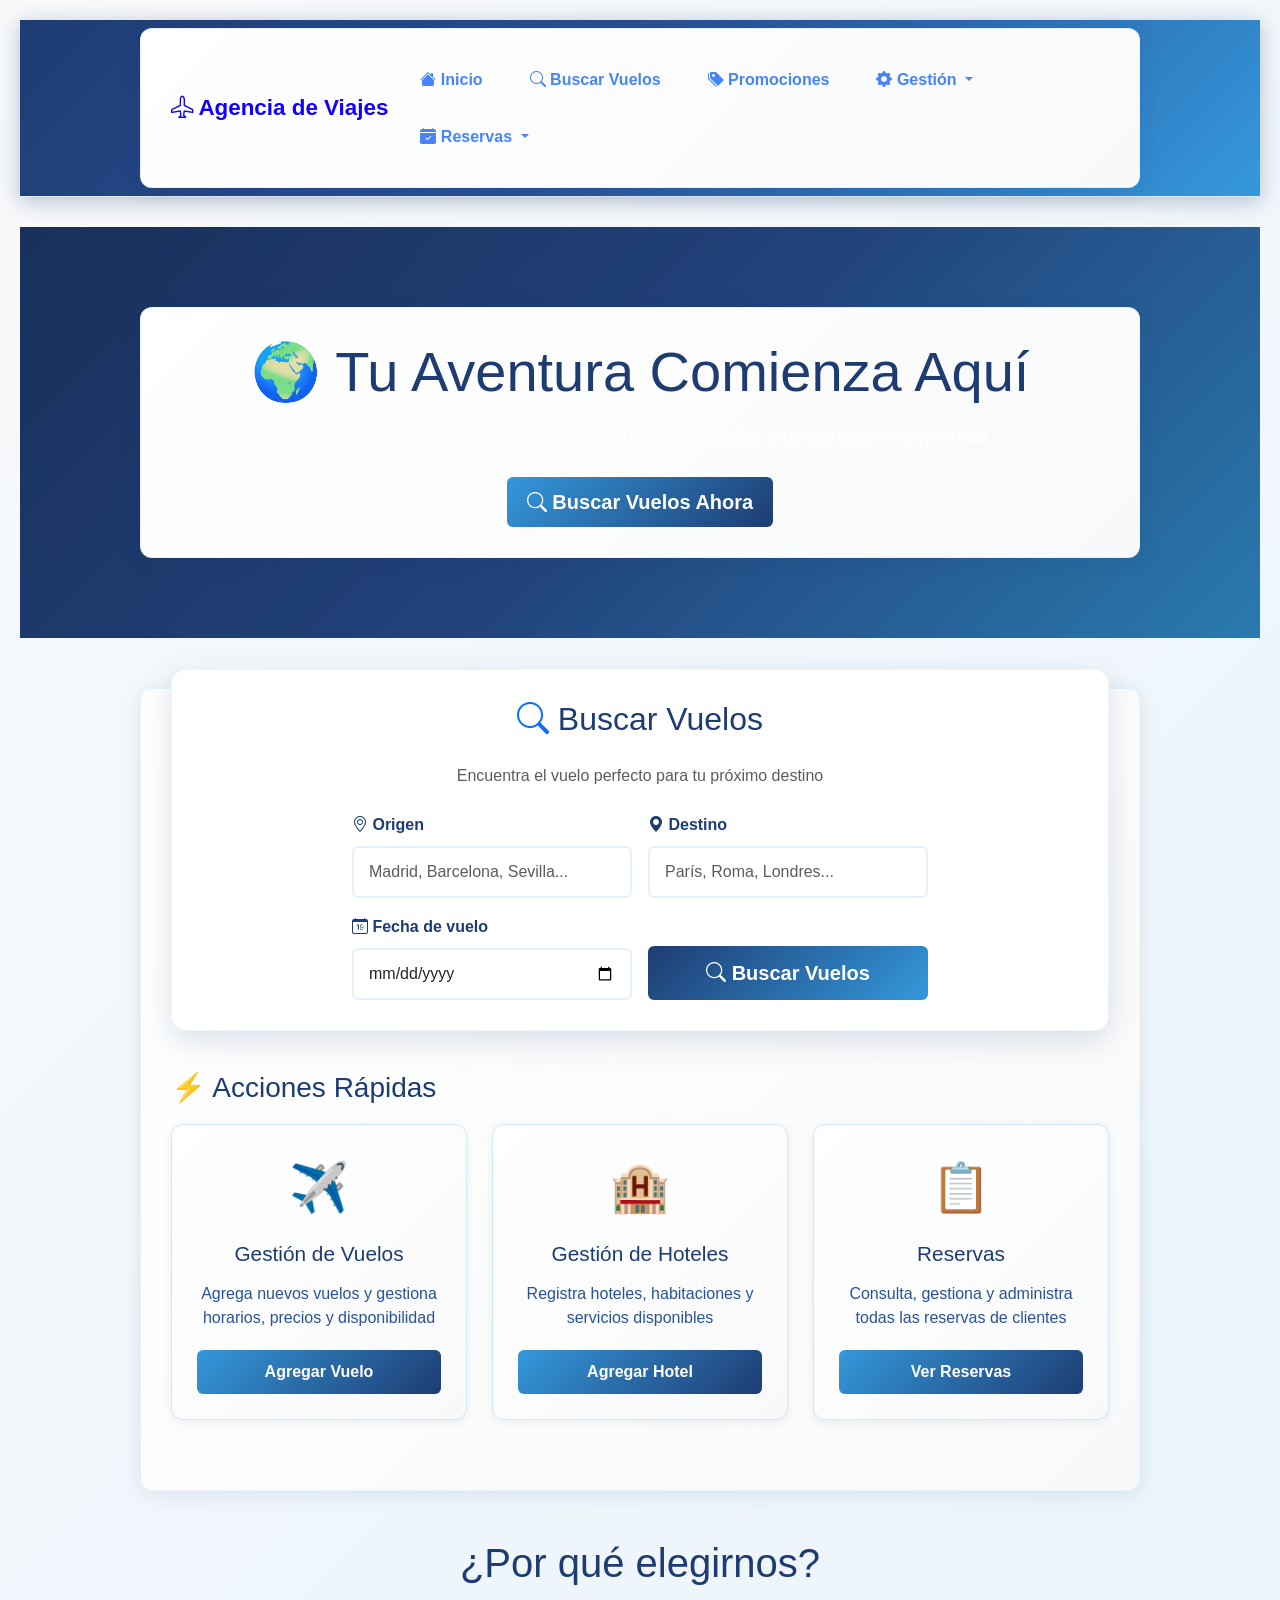
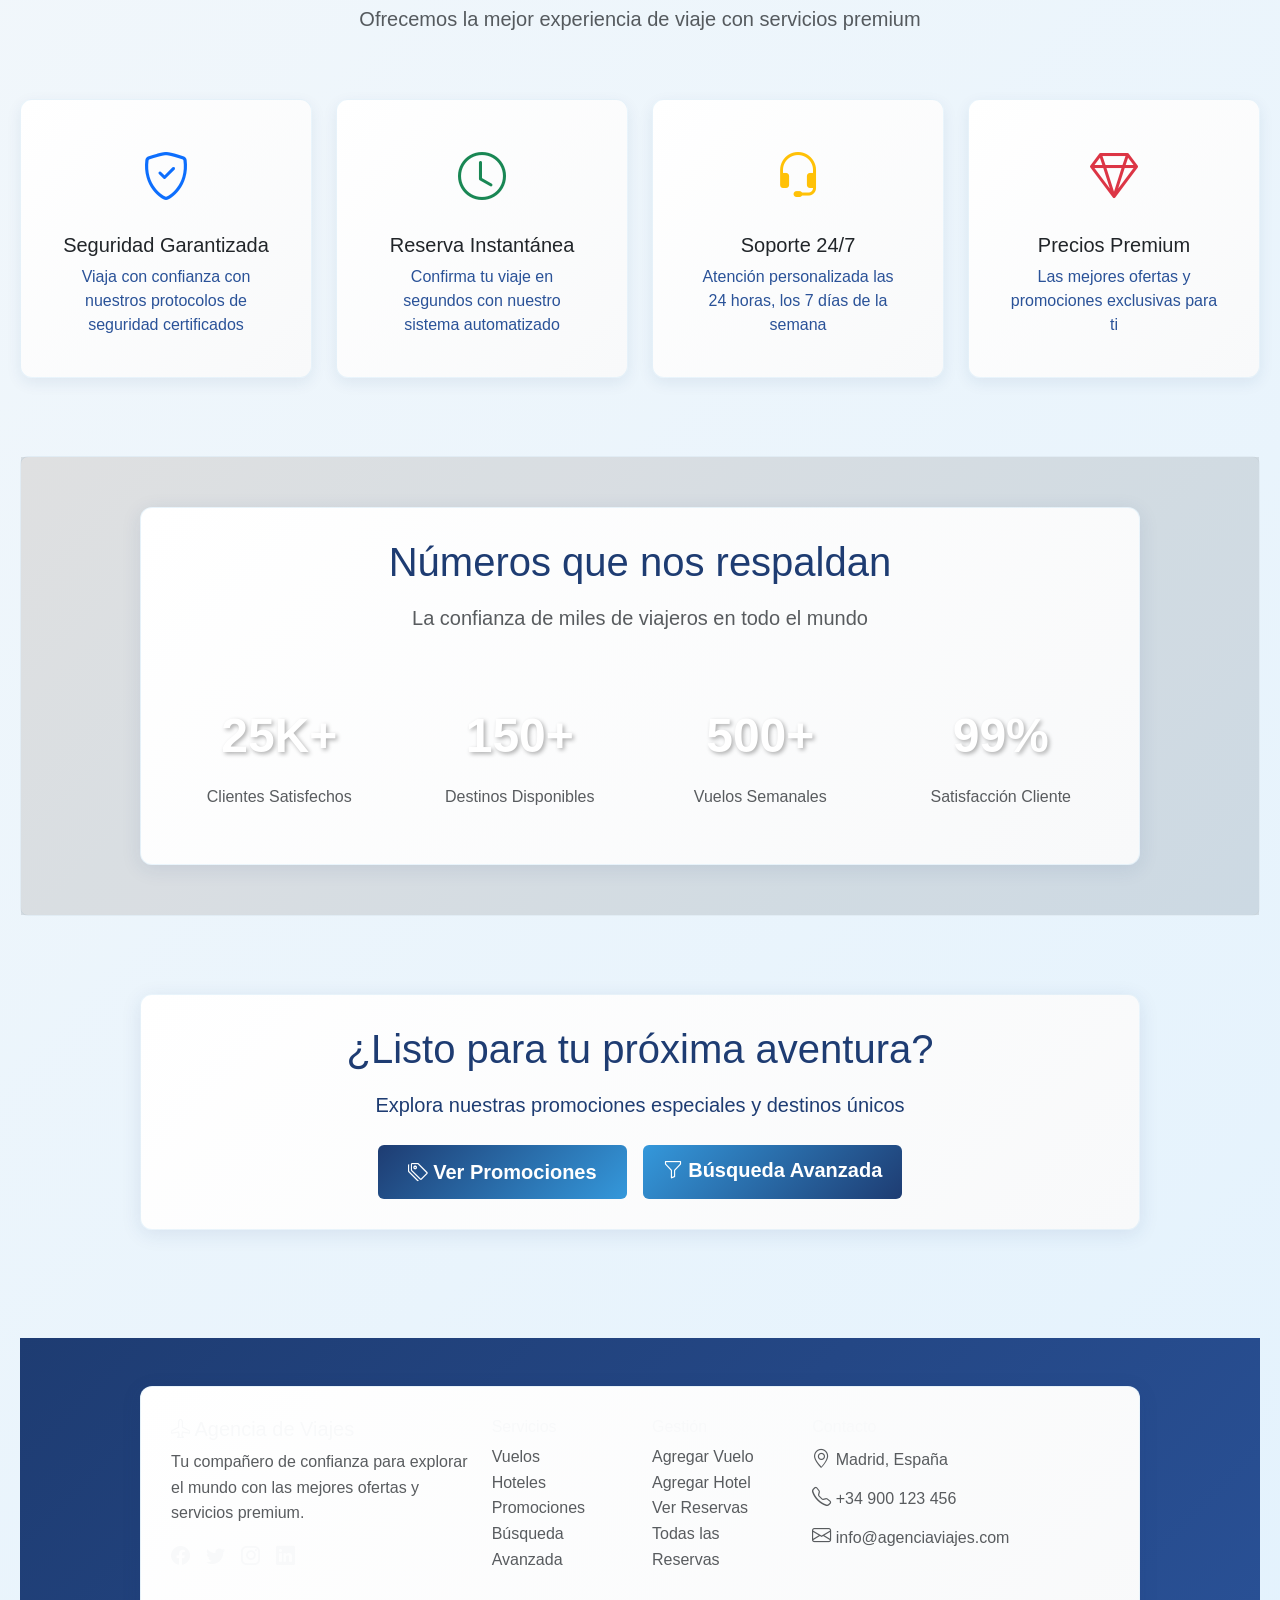
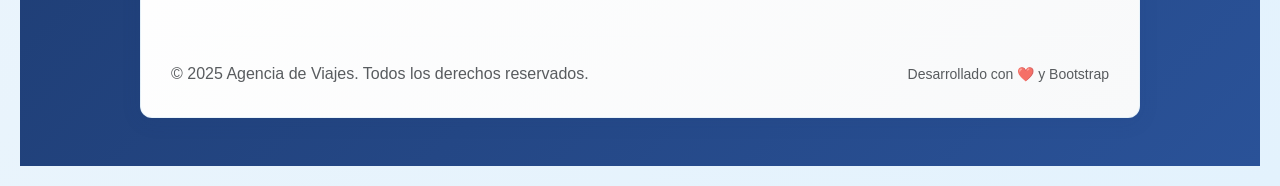
<file: index.html>
<!DOCTYPE html>
<html lang="es">
<head>
  <meta charset="UTF-8">
  <meta name="viewport" content="width=device-width, initial-scale=1.0">
  <title>Agencia de Viajes - Sistema de Gestión</title>
  
  <!-- Bootstrap CSS -->
  <link href="https://cdn.jsdelivr.net/npm/bootstrap@5.3.2/dist/css/bootstrap.min.css" rel="stylesheet">
  <!-- Bootstrap Icons -->
  <link rel="stylesheet" href="https://cdn.jsdelivr.net/npm/bootstrap-icons@1.11.0/font/bootstrap-icons.css">
  <!-- Custom CSS -->
  <link rel="stylesheet" href="styles.css" />
  
  <style>
    /* Estilos personalizados para mejorar Bootstrap */
    .navbar-brand {
      font-size: 1.5rem;
      font-weight: bold;
    }
    
    .hero-section {
      background: linear-gradient(135deg, #1e3c72 0%, #2a5298 50%, #3498db 100%);
      color: white;
      padding: 80px 0;
      margin-bottom: 50px;
    }
    
    .search-card {
      background: white;
      border-radius: 15px;
      box-shadow: 0 10px 30px rgba(30, 60, 114, 0.15);
      padding: 30px;
      margin-top: -50px;
      position: relative;
      z-index: 10;
      border: 1px solid rgba(52, 152, 219, 0.1);
    }
    
    .btn-custom {
      background: linear-gradient(135deg, #1e3c72 0%, #3498db 100%);
      border: none;
      color: white;
      transition: all 0.3s ease;
    }
    
    .btn-custom:hover {
      transform: translateY(-2px);
      box-shadow: 0 5px 15px rgba(30, 60, 114, 0.4);
      color: white;
    }
    
    .feature-card {
      transition: transform 0.3s ease;
      border: 1px solid rgba(52, 152, 219, 0.1);
      box-shadow: 0 5px 15px rgba(30, 60, 114, 0.08);
      background: linear-gradient(135deg, #ffffff 0%, #f8f9fa 100%);
    }
    
    .feature-card:hover {
      transform: translateY(-5px);
      box-shadow: 0 10px 25px rgba(30, 60, 114, 0.15);
      border-color: rgba(52, 152, 219, 0.3);
    }
    
    .stats-section {
      background: linear-gradient(135deg, #f8f9fa 0%, #e3f2fd 100%);
      padding: 50px 0;
    }
    
    .stat-number {
      font-size: 2.5rem;
      font-weight: bold;
      color: #1e3c72;
    }
  </style>
</head>
<body>
  <!-- Navbar - Tema Azul y Blanco Unificado -->
  <nav class="navbar navbar-expand-lg sticky-top" style="background: linear-gradient(135deg, #1e3c72 0%, #2a5298 50%, #3498db 100%); box-shadow: 0 4px 20px rgba(30, 60, 114, 0.3);">
    <div class="container">
      <a class="navbar-brand text-white fw-bold" href="index.html" style="font-size: 1.4rem;">
        <i class="bi bi-airplane"></i> Agencia de Viajes
      </a>
      
      <button class="navbar-toggler" type="button" data-bs-toggle="collapse" data-bs-target="#navbarNav" 
              style="border: 1px solid rgba(255,255,255,0.3);">
        <span class="navbar-toggler-icon" style="background-image: url('data:image/svg+xml,%3csvg xmlns=\'http://www.w3.org/2000/svg\' viewBox=\'0 0 30 30\'%3e%3cpath stroke=\'rgba%28255, 255, 255, 0.8%29\' stroke-linecap=\'round\' stroke-miterlimit=\'10\' stroke-width=\'2\' d=\'M4 7h22M4 15h22M4 23h22\'/%3e%3c/svg%3e');"></span>
      </button>
      
      <div class="collapse navbar-collapse" id="navbarNav">
        <ul class="navbar-nav ms-auto">
          <li class="nav-item">
            <a class="nav-link text-white fw-semibold active" href="index.html" 
               style="transition: all 0.3s ease; border-radius: 8px; padding: 8px 16px; background: rgba(255,255,255,0.2);"
               onmouseover="this.style.background='rgba(255,255,255,0.3)'; this.style.transform='translateY(-1px)'"
               onmouseout="this.style.background='rgba(255,255,255,0.2)'; this.style.transform='translateY(0)'">
              <i class="bi bi-house-fill"></i> Inicio
            </a>
          </li>
          <li class="nav-item">
            <a class="nav-link text-white fw-semibold" href="index.html#buscar" 
               style="transition: all 0.3s ease; border-radius: 8px; padding: 8px 16px;"
               onmouseover="this.style.background='rgba(255,255,255,0.2)'; this.style.transform='translateY(-1px)'"
               onmouseout="this.style.background='transparent'; this.style.transform='translateY(0)'">
              <i class="bi bi-search"></i> Buscar Vuelos
            </a>
          </li>
          <li class="nav-item">
            <a class="nav-link text-white fw-semibold" href="promociones_dinamicas.html" 
               style="transition: all 0.3s ease; border-radius: 8px; padding: 8px 16px;"
               onmouseover="this.style.background='rgba(255,255,255,0.2)'; this.style.transform='translateY(-1px)'"
               onmouseout="this.style.background='transparent'; this.style.transform='translateY(0)'">
              <i class="bi bi-tags-fill"></i> Promociones
            </a>
          </li>
          <li class="nav-item dropdown">
            <a class="nav-link dropdown-toggle text-white fw-semibold" href="#" role="button" data-bs-toggle="dropdown"
               style="transition: all 0.3s ease; border-radius: 8px; padding: 8px 16px;"
               onmouseover="this.style.background='rgba(255,255,255,0.2)'; this.style.transform='translateY(-1px)'"
               onmouseout="this.style.background='transparent'; this.style.transform='translateY(0)'">
              <i class="bi bi-gear-fill"></i> Gestión
            </a>
            <ul class="dropdown-menu border-0 shadow-lg" style="background: linear-gradient(135deg, #ffffff 0%, #f8f9fa 100%); border-radius: 12px; padding: 8px;">
              <li><a class="dropdown-item fw-semibold" href="form_vuelo.html" 
                     style="border-radius: 8px; padding: 10px 16px; color: #1e3c72; transition: all 0.3s ease;"
                     onmouseover="this.style.background='linear-gradient(135deg, #e3f2fd 0%, #bbdefb 100%)'; this.style.transform='translateX(5px)'"
                     onmouseout="this.style.background='transparent'; this.style.transform='translateX(0)'">
                <i class="bi bi-airplane-fill text-primary"></i> Agregar Vuelo
              </a></li>
              <li><a class="dropdown-item fw-semibold" href="form_hotel.html" 
                     style="border-radius: 8px; padding: 10px 16px; color: #1e3c72; transition: all 0.3s ease;"
                     onmouseover="this.style.background='linear-gradient(135deg, #e3f2fd 0%, #bbdefb 100%)'; this.style.transform='translateX(5px)'"
                     onmouseout="this.style.background='transparent'; this.style.transform='translateX(0)'">
                <i class="bi bi-building text-success"></i> Agregar Hotel
              </a></li>
            </ul>
          </li>
          <li class="nav-item dropdown">
            <a class="nav-link dropdown-toggle text-white fw-semibold" href="#" role="button" data-bs-toggle="dropdown"
               style="transition: all 0.3s ease; border-radius: 8px; padding: 8px 16px;"
               onmouseover="this.style.background='rgba(255,255,255,0.2)'; this.style.transform='translateY(-1px)'"
               onmouseout="this.style.background='transparent'; this.style.transform='translateY(0)'">
              <i class="bi bi-calendar-check-fill"></i> Reservas
            </a>
            <ul class="dropdown-menu border-0 shadow-lg" style="background: linear-gradient(135deg, #ffffff 0%, #f8f9fa 100%); border-radius: 12px; padding: 8px;">
              <li><a class="dropdown-item fw-semibold" href="consulta_reservas.php" 
                     style="border-radius: 8px; padding: 10px 16px; color: #1e3c72; transition: all 0.3s ease;"
                     onmouseover="this.style.background='linear-gradient(135deg, #e3f2fd 0%, #bbdefb 100%)'; this.style.transform='translateX(5px)'"
                     onmouseout="this.style.background='transparent'; this.style.transform='translateX(0)'">
                <i class="bi bi-eye-fill text-info"></i> Ver Reservas
              </a></li>
              <li><a class="dropdown-item fw-semibold" href="mostrar_reservas.php" 
                     style="border-radius: 8px; padding: 10px 16px; color: #1e3c72; transition: all 0.3s ease;"
                     onmouseover="this.style.background='linear-gradient(135deg, #e3f2fd 0%, #bbdefb 100%)'; this.style.transform='translateX(5px)'"
                     onmouseout="this.style.background='transparent'; this.style.transform='translateX(0)'">
                <i class="bi bi-table text-warning"></i> Todas las Reservas
              </a></li>
            </ul>
          </li>
        </ul>
      </div>
    </div>
  </nav>

  <!-- Hero Section -->
  <section class="hero-section">
    <div class="container text-center">
      <h1 class="display-4 mb-3">🌍 Tu Aventura Comienza Aquí</h1>
      <p class="lead mb-4">Descubre destinos increíbles con las mejores ofertas y un servicio excepcional</p>
      <a href="#buscar" class="btn btn-light btn-lg">
        <i class="bi bi-search"></i> Buscar Vuelos Ahora
      </a>
    </div>
  </section>

  <div class="container">
    <!-- Sección de búsqueda mejorada -->
    <div class="search-card" id="buscar">
      <div class="row">
        <div class="col-lg-8 mx-auto">
          <h2 class="text-center mb-4">
            <i class="bi bi-search text-primary"></i> Buscar Vuelos
          </h2>
          <p class="text-center text-muted mb-4">Encuentra el vuelo perfecto para tu próximo destino</p>
          
          <form action="mostrar_reservas.php" method="GET">
            <div class="row g-3">
              <div class="col-md-6">
                <label for="origen" class="form-label">
                  <i class="bi bi-geo-alt"></i> Origen
                </label>
                <input type="text" class="form-control form-control-lg" id="origen" name="origen" 
                       placeholder="Madrid, Barcelona, Sevilla..." required>
              </div>
              <div class="col-md-6">
                <label for="destino" class="form-label">
                  <i class="bi bi-geo-alt-fill"></i> Destino
                </label>
                <input type="text" class="form-control form-control-lg" id="destino" name="destino" 
                       placeholder="París, Roma, Londres..." required>
              </div>
              <div class="col-md-6">
                <label for="fecha" class="form-label">
                  <i class="bi bi-calendar-date"></i> Fecha de vuelo
                </label>
                <input type="date" class="form-control form-control-lg" id="fecha" name="fecha">
              </div>
              <div class="col-md-6 d-flex align-items-end">
                <button type="submit" class="btn btn-custom btn-lg w-100">
                  <i class="bi bi-search"></i> Buscar Vuelos
                </button>
              </div>
            </div>
          </form>
        </div>
      </div>
    </div>
    </section>

    <!-- Enlaces rápidos -->
    <section class="quick-actions">
      <h3>⚡ Acciones Rápidas</h3>
      <div class="action-cards">
        <div class="card">
          <div class="card-icon">✈️</div>
          <h4>Gestión de Vuelos</h4>
          <p>Agrega nuevos vuelos y gestiona horarios, precios y disponibilidad</p>
          <a href="form_vuelo.html" class="btn">Agregar Vuelo</a>
        </div>
        <div class="card">
          <div class="card-icon">🏨</div>
          <h4>Gestión de Hoteles</h4>
          <p>Registra hoteles, habitaciones y servicios disponibles</p>
          <a href="form_hotel.html" class="btn">Agregar Hotel</a>
        </div>
        <div class="card">
          <div class="card-icon">📋</div>
          <h4>Reservas</h4>
          <p>Consulta, gestiona y administra todas las reservas de clientes</p>
          <a href="consulta_reservas.php" class="btn">Ver Reservas</a>
        </div>
      </div>
    </section>

    </div>

    <!-- Sección de características -->
    <section class="py-5">
      <div class="row">
        <div class="col-lg-8 mx-auto text-center mb-5">
          <h2 class="display-6 mb-3">¿Por qué elegirnos?</h2>
          <p class="lead text-muted">Ofrecemos la mejor experiencia de viaje con servicios premium</p>
        </div>
      </div>
      
      <div class="row g-4">
        <div class="col-md-6 col-lg-3">
          <div class="card feature-card h-100 text-center p-4">
            <div class="card-body">
              <i class="bi bi-shield-check text-primary" style="font-size: 3rem;"></i>
              <h5 class="card-title mt-3">Seguridad Garantizada</h5>
              <p class="card-text">Viaja con confianza con nuestros protocolos de seguridad certificados</p>
            </div>
          </div>
        </div>
        
        <div class="col-md-6 col-lg-3">
          <div class="card feature-card h-100 text-center p-4">
            <div class="card-body">
              <i class="bi bi-clock text-success" style="font-size: 3rem;"></i>
              <h5 class="card-title mt-3">Reserva Instantánea</h5>
              <p class="card-text">Confirma tu viaje en segundos con nuestro sistema automatizado</p>
            </div>
          </div>
        </div>
        
        <div class="col-md-6 col-lg-3">
          <div class="card feature-card h-100 text-center p-4">
            <div class="card-body">
              <i class="bi bi-headset text-warning" style="font-size: 3rem;"></i>
              <h5 class="card-title mt-3">Soporte 24/7</h5>
              <p class="card-text">Atención personalizada las 24 horas, los 7 días de la semana</p>
            </div>
          </div>
        </div>
        
        <div class="col-md-6 col-lg-3">
          <div class="card feature-card h-100 text-center p-4">
            <div class="card-body">
              <i class="bi bi-gem text-danger" style="font-size: 3rem;"></i>
              <h5 class="card-title mt-3">Precios Premium</h5>
              <p class="card-text">Las mejores ofertas y promociones exclusivas para ti</p>
            </div>
          </div>
        </div>
      </div>
    </section>
  </div>

  <!-- Sección de estadísticas -->
  <section class="stats-section">
    <div class="container">
      <div class="row text-center">
        <div class="col-lg-8 mx-auto mb-5">
          <h2 class="display-6 mb-3">Números que nos respaldan</h2>
          <p class="lead text-muted">La confianza de miles de viajeros en todo el mundo</p>
        </div>
      </div>
      
      <div class="row">
        <div class="col-md-3 col-6 mb-4">
          <div class="text-center">
            <div class="stat-number">25K+</div>
            <p class="text-muted mb-0">Clientes Satisfechos</p>
          </div>
        </div>
        <div class="col-md-3 col-6 mb-4">
          <div class="text-center">
            <div class="stat-number">150+</div>
            <p class="text-muted mb-0">Destinos Disponibles</p>
          </div>
        </div>
        <div class="col-md-3 col-6 mb-4">
          <div class="text-center">
            <div class="stat-number">500+</div>
            <p class="text-muted mb-0">Vuelos Semanales</p>
          </div>
        </div>
        <div class="col-md-3 col-6 mb-4">
          <div class="text-center">
            <div class="stat-number">99%</div>
            <p class="text-muted mb-0">Satisfacción Cliente</p>
          </div>
        </div>
      </div>
    </div>
  </section>

  <!-- Call to Action -->
  <section class="py-5">
    <div class="container">
      <div class="row">
        <div class="col-lg-8 mx-auto text-center">
          <h2 class="display-6 mb-3">¿Listo para tu próxima aventura?</h2>
          <p class="lead mb-4">Explora nuestras promociones especiales y destinos únicos</p>
          <div class="d-grid gap-2 d-md-flex justify-content-md-center">
            <a href="promociones_dinamicas.html" class="btn btn-custom btn-lg me-md-2">
              <i class="bi bi-tags"></i> Ver Promociones
            </a>
            <a href="busqueda_avanzada.php" class="btn btn-outline-primary btn-lg">
              <i class="bi bi-funnel"></i> Búsqueda Avanzada
            </a>
          </div>
        </div>
      </div>
    </div>
  </section>

  <!-- Footer -->
  <footer class="bg-dark text-light py-5">
    <div class="container">
      <div class="row">
        <div class="col-lg-4 mb-4">
          <h5><i class="bi bi-airplane"></i> Agencia de Viajes</h5>
          <p class="text-muted">Tu compañero de confianza para explorar el mundo con las mejores ofertas y servicios premium.</p>
          <div class="d-flex gap-3">
            <a href="#" class="text-light"><i class="bi bi-facebook"></i></a>
            <a href="#" class="text-light"><i class="bi bi-twitter"></i></a>
            <a href="#" class="text-light"><i class="bi bi-instagram"></i></a>
            <a href="#" class="text-light"><i class="bi bi-linkedin"></i></a>
          </div>
        </div>
        
        <div class="col-lg-2 col-md-6 mb-4">
          <h6>Servicios</h6>
          <ul class="list-unstyled">
            <li><a href="index.html" class="text-muted text-decoration-none">Vuelos</a></li>
            <li><a href="form_hotel.html" class="text-muted text-decoration-none">Hoteles</a></li>
            <li><a href="promociones_dinamicas.html" class="text-muted text-decoration-none">Promociones</a></li>
            <li><a href="busqueda_avanzada.html" class="text-muted text-decoration-none">Búsqueda Avanzada</a></li>
          </ul>
        </div>
        
        <div class="col-lg-2 col-md-6 mb-4">
          <h6>Gestión</h6>
          <ul class="list-unstyled">
            <li><a href="form_vuelo.html" class="text-muted text-decoration-none">Agregar Vuelo</a></li>
            <li><a href="form_hotel.html" class="text-muted text-decoration-none">Agregar Hotel</a></li>
            <li><a href="consulta_reservas.php" class="text-muted text-decoration-none">Ver Reservas</a></li>
            <li><a href="mostrar_reservas.php" class="text-muted text-decoration-none">Todas las Reservas</a></li>
          </ul>
        </div>
        
        <div class="col-lg-4 mb-4">
          <h6>Contacto</h6>
          <p class="text-muted mb-2">
            <i class="bi bi-geo-alt"></i> Madrid, España
          </p>
          <p class="text-muted mb-2">
            <i class="bi bi-telephone"></i> +34 900 123 456
          </p>
          <p class="text-muted mb-2">
            <i class="bi bi-envelope"></i> info@agenciaviajes.com
          </p>
        </div>
      </div>
      
      <hr class="my-4">
      <div class="row align-items-center">
        <div class="col-md-6">
          <p class="text-muted mb-0">&copy; 2025 Agencia de Viajes. Todos los derechos reservados.</p>
        </div>
        <div class="col-md-6 text-md-end">
          <small class="text-muted">Desarrollado con ❤️ y Bootstrap</small>
        </div>
      </div>
    </div>
  </footer>

  <!-- Bootstrap JS -->
  <script src="https://cdn.jsdelivr.net/npm/bootstrap@5.3.2/dist/js/bootstrap.bundle.min.js"></script>
  
  <script>
    // Smooth scrolling para enlaces internos
    document.querySelectorAll('a[href^="#"]').forEach(anchor => {
      anchor.addEventListener('click', function (e) {
        e.preventDefault();
        const target = document.querySelector(this.getAttribute('href'));
        if (target) {
          target.scrollIntoView({
            behavior: 'smooth',
            block: 'start'
          });
        }
      });
    });

    // Actualizar fecha mínima en el input de fecha
    document.getElementById('fecha').min = new Date().toISOString().split('T')[0];
  </script>
</body>
</html>
</file>
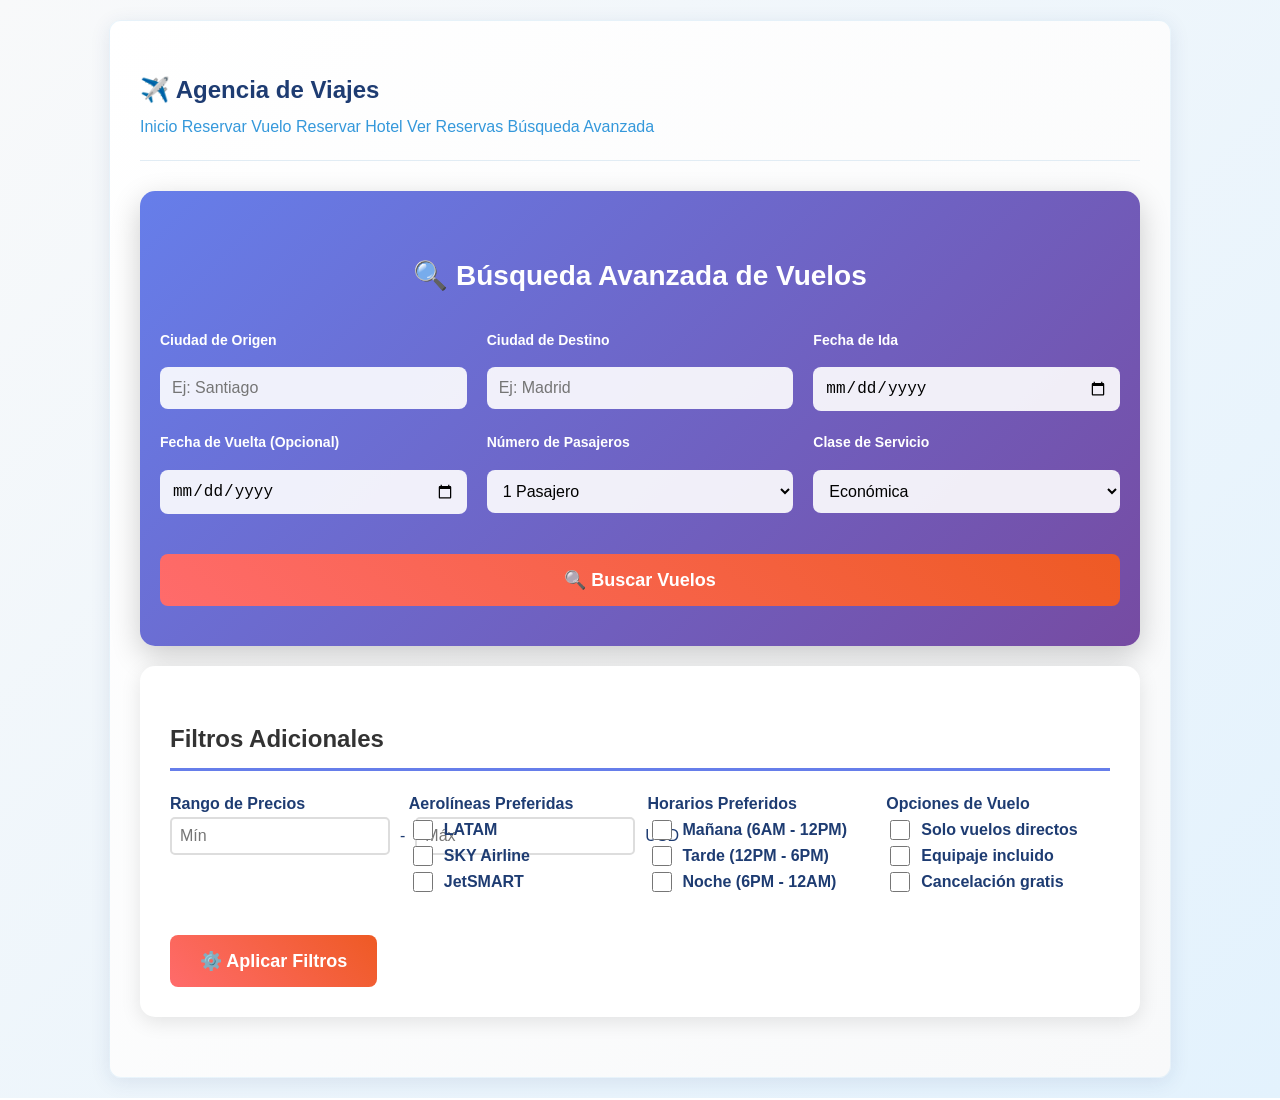
<file: busqueda_avanzada.html>
<!DOCTYPE html>
<html lang="es">
<head>
    <meta charset="UTF-8">
    <meta name="viewport" content="width=device-width, initial-scale=1.0">
    <title>Búsqueda Avanzada de Vuelos - Agencia de Viajes</title>
    <link rel="stylesheet" href="styles.css">
    <style>
        .search-advanced {
            background: linear-gradient(135deg, #667eea 0%, #764ba2 100%);
            padding: 40px 20px;
            margin: 20px 0;
            border-radius: 15px;
            box-shadow: 0 10px 30px rgba(0,0,0,0.2);
        }
        
        .search-form {
            display: grid;
            grid-template-columns: repeat(auto-fit, minmax(250px, 1fr));
            gap: 20px;
            max-width: 1200px;
            margin: 0 auto;
        }
        
        .form-group {
            display: flex;
            flex-direction: column;
        }
        
        .form-group label {
            color: white;
            font-weight: 600;
            margin-bottom: 8px;
            font-size: 14px;
        }
        
        .form-group input,
        .form-group select {
            padding: 12px;
            border: none;
            border-radius: 8px;
            font-size: 16px;
            background: rgba(255,255,255,0.9);
            transition: all 0.3s ease;
        }
        
        .form-group input:focus,
        .form-group select:focus {
            outline: none;
            background: white;
            transform: translateY(-2px);
            box-shadow: 0 5px 15px rgba(0,0,0,0.1);
        }
        
        .search-btn {
            grid-column: 1 / -1;
            background: linear-gradient(45deg, #ff6b6b, #ee5a24);
            color: white;
            padding: 15px 30px;
            border: none;
            border-radius: 8px;
            font-size: 18px;
            font-weight: 600;
            cursor: pointer;
            transition: all 0.3s ease;
            margin-top: 20px;
        }
        
        .search-btn:hover {
            transform: translateY(-3px);
            box-shadow: 0 8px 25px rgba(255,107,107,0.4);
        }
        
        .filters-section {
            background: white;
            padding: 30px;
            border-radius: 15px;
            margin: 20px 0;
            box-shadow: 0 5px 20px rgba(0,0,0,0.1);
        }
        
        .filters-title {
            color: #333;
            font-size: 24px;
            margin-bottom: 20px;
            border-bottom: 3px solid #667eea;
            padding-bottom: 10px;
        }
        
        .filter-group {
            display: grid;
            grid-template-columns: repeat(auto-fit, minmax(200px, 1fr));
            gap: 15px;
            margin-bottom: 20px;
        }
        
        .checkbox-group {
            display: flex;
            align-items: center;
            gap: 8px;
        }
        
        .checkbox-group input[type="checkbox"] {
            width: 20px;
            height: 20px;
            accent-color: #667eea;
        }
        
        .price-range {
            display: flex;
            align-items: center;
            gap: 10px;
        }
        
        .price-range input {
            flex: 1;
            padding: 8px;
            border: 2px solid #ddd;
            border-radius: 5px;
        }
        
        .results-container {
            margin-top: 30px;
        }
        
        .flight-card {
            background: white;
            border-radius: 12px;
            padding: 20px;
            margin: 15px 0;
            box-shadow: 0 5px 15px rgba(0,0,0,0.1);
            border-left: 5px solid #667eea;
            transition: transform 0.3s ease;
        }
        
        .flight-card:hover {
            transform: translateX(5px);
        }
        
        .flight-info {
            display: grid;
            grid-template-columns: repeat(auto-fit, minmax(150px, 1fr));
            gap: 15px;
            align-items: center;
        }
        
        .flight-detail {
            text-align: center;
        }
        
        .flight-detail .label {
            font-size: 12px;
            color: #666;
            text-transform: uppercase;
            font-weight: 600;
        }
        
        .flight-detail .value {
            font-size: 18px;
            color: #333;
            font-weight: 700;
            margin-top: 5px;
        }
        
        .price-highlight {
            color: #ee5a24;
            font-size: 24px;
        }
        
        .airline-logo {
            width: 40px;
            height: 40px;
            border-radius: 50%;
            background: #667eea;
            display: flex;
            align-items: center;
            justify-content: center;
            color: white;
            font-weight: bold;
            margin: 0 auto;
        }
    </style>
</head>
<body>
    <div class="container">
        <nav class="navbar">
            <div class="nav-brand">
                <h1>✈️ Agencia de Viajes</h1>
            </div>
            <div class="nav-links">
                <a href="index.html">Inicio</a>
                <a href="form_vuelo.html">Reservar Vuelo</a>
                <a href="form_hotel.html">Reservar Hotel</a>
                <a href="mostrar_reservas.php">Ver Reservas</a>
                <a href="busqueda_avanzada.html" class="active">Búsqueda Avanzada</a>
            </div>
        </nav>

        <main class="main-content">
            <div class="search-advanced">
                <h2 style="color: white; text-align: center; margin-bottom: 30px; font-size: 28px;">
                    🔍 Búsqueda Avanzada de Vuelos
                </h2>
                
                <form class="search-form" id="advanced-search-form">
                    <div class="form-group">
                        <label for="origen">Ciudad de Origen</label>
                        <input type="text" id="origen" name="origen" placeholder="Ej: Santiago" required>
                    </div>
                    
                    <div class="form-group">
                        <label for="destino">Ciudad de Destino</label>
                        <input type="text" id="destino" name="destino" placeholder="Ej: Madrid" required>
                    </div>
                    
                    <div class="form-group">
                        <label for="fecha_ida">Fecha de Ida</label>
                        <input type="date" id="fecha_ida" name="fecha_ida" required>
                    </div>
                    
                    <div class="form-group">
                        <label for="fecha_vuelta">Fecha de Vuelta (Opcional)</label>
                        <input type="date" id="fecha_vuelta" name="fecha_vuelta">
                    </div>
                    
                    <div class="form-group">
                        <label for="pasajeros">Número de Pasajeros</label>
                        <select id="pasajeros" name="pasajeros">
                            <option value="1">1 Pasajero</option>
                            <option value="2">2 Pasajeros</option>
                            <option value="3">3 Pasajeros</option>
                            <option value="4">4 Pasajeros</option>
                            <option value="5+">5+ Pasajeros</option>
                        </select>
                    </div>
                    
                    <div class="form-group">
                        <label for="clase">Clase de Servicio</label>
                        <select id="clase" name="clase">
                            <option value="economica">Económica</option>
                            <option value="premium">Premium Economy</option>
                            <option value="business">Business</option>
                            <option value="primera">Primera Clase</option>
                        </select>
                    </div>
                    
                    <button type="submit" class="search-btn">
                        🔍 Buscar Vuelos
                    </button>
                </form>
            </div>

            <div class="filters-section">
                <h3 class="filters-title">Filtros Adicionales</h3>
                
                <div class="filter-group">
                    <div>
                        <label><strong>Rango de Precios</strong></label>
                        <div class="price-range">
                            <input type="number" placeholder="Mín" id="precio_min">
                            <span>-</span>
                            <input type="number" placeholder="Máx" id="precio_max">
                            <span>USD</span>
                        </div>
                    </div>
                    
                    <div>
                        <label><strong>Aerolíneas Preferidas</strong></label>
                        <div class="checkbox-group">
                            <input type="checkbox" id="latam" value="LATAM">
                            <label for="latam">LATAM</label>
                        </div>
                        <div class="checkbox-group">
                            <input type="checkbox" id="sky" value="SKY">
                            <label for="sky">SKY Airline</label>
                        </div>
                        <div class="checkbox-group">
                            <input type="checkbox" id="jetsmart" value="JetSMART">
                            <label for="jetsmart">JetSMART</label>
                        </div>
                    </div>
                    
                    <div>
                        <label><strong>Horarios Preferidos</strong></label>
                        <div class="checkbox-group">
                            <input type="checkbox" id="manana" value="06:00-12:00">
                            <label for="manana">Mañana (6AM - 12PM)</label>
                        </div>
                        <div class="checkbox-group">
                            <input type="checkbox" id="tarde" value="12:00-18:00">
                            <label for="tarde">Tarde (12PM - 6PM)</label>
                        </div>
                        <div class="checkbox-group">
                            <input type="checkbox" id="noche" value="18:00-00:00">
                            <label for="noche">Noche (6PM - 12AM)</label>
                        </div>
                    </div>
                    
                    <div>
                        <label><strong>Opciones de Vuelo</strong></label>
                        <div class="checkbox-group">
                            <input type="checkbox" id="directo" value="directo">
                            <label for="directo">Solo vuelos directos</label>
                        </div>
                        <div class="checkbox-group">
                            <input type="checkbox" id="equipaje" value="equipaje">
                            <label for="equipaje">Equipaje incluido</label>
                        </div>
                        <div class="checkbox-group">
                            <input type="checkbox" id="cancelacion" value="cancelacion">
                            <label for="cancelacion">Cancelación gratis</label>
                        </div>
                    </div>
                </div>
                
                <button type="button" class="search-btn" onclick="aplicarFiltros()">
                    ⚙️ Aplicar Filtros
                </button>
            </div>

            <div class="results-container" id="results-container">
                <!-- Los resultados aparecerán aquí -->
            </div>
        </main>
    </div>

    <script>
        // Datos de ejemplo para vuelos
        const vuelosEjemplo = [
            {
                id: 1,
                aerolinea: "LATAM",
                origen: "Santiago",
                destino: "Madrid",
                fecha: "2024-02-15",
                horaSalida: "10:30",
                horaLlegada: "14:45",
                duracion: "12h 15m",
                precio: 850,
                clase: "economica",
                directo: true,
                equipaje: true
            },
            {
                id: 2,
                aerolinea: "SKY",
                origen: "Santiago",
                destino: "Buenos Aires",
                fecha: "2024-02-16",
                horaSalida: "16:20",
                horaLlegada: "18:30",
                duracion: "2h 10m",
                precio: 320,
                clase: "economica",
                directo: true,
                equipaje: false
            },
            {
                id: 3,
                aerolinea: "JetSMART",
                origen: "Santiago",
                destino: "Lima",
                fecha: "2024-02-17",
                horaSalida: "08:15",
                horaLlegada: "11:45",
                duracion: "3h 30m",
                precio: 180,
                clase: "economica",
                directo: false,
                equipaje: true
            }
        ];

        // Función para buscar vuelos
        document.getElementById('advanced-search-form').addEventListener('submit', function(e) {
            e.preventDefault();
            
            const formData = new FormData(this);
            const searchParams = Object.fromEntries(formData);
            
            console.log('Parámetros de búsqueda:', searchParams);
            
            // Mostrar loading
            mostrarLoading();
            
            // Realizar búsqueda real en la base de datos
            buscarVuelosAPI(searchParams);
            
            // Scroll suave hacia los resultados
            document.getElementById('results-container').scrollIntoView({
                behavior: 'smooth'
            });
        });

        // Función para mostrar loading
        function mostrarLoading() {
            const container = document.getElementById('results-container');
            container.innerHTML = `
                <div style="text-align: center; padding: 40px; color: #667eea;">
                    <div style="display: inline-block; width: 50px; height: 50px; border: 3px solid #f3f3f3; border-top: 3px solid #667eea; border-radius: 50%; animation: spin 1s linear infinite;"></div>
                    <h3 style="margin-top: 20px;">Buscando vuelos...</h3>
                    <p>Por favor espera mientras consultamos las mejores opciones</p>
                </div>
                <style>
                    @keyframes spin {
                        0% { transform: rotate(0deg); }
                        100% { transform: rotate(360deg); }
                    }
                </style>
            `;
        }

        // Función para realizar búsqueda en la API
        async function buscarVuelosAPI(params) {
            try {
                // Agregar filtros adicionales
                const filtros = obtenerFiltrosActivos();
                const parametrosCompletos = { ...params, ...filtros };
                
                // Construir URL de la API
                const urlParams = new URLSearchParams(parametrosCompletos);
                const response = await fetch(`api_busqueda_vuelos.php?${urlParams}`);
                
                if (!response.ok) {
                    throw new Error(`Error HTTP: ${response.status}`);
                }
                
                const data = await response.json();
                
                if (data.success) {
                    mostrarResultados(data.vuelos, data.estadisticas);
                    mostrarEstadisticas(data.estadisticas);
                } else {
                    mostrarError(data.error || 'Error desconocido en la búsqueda');
                }
                
            } catch (error) {
                console.error('Error en la búsqueda:', error);
                mostrarError('Error de conexión. Por favor intenta nuevamente.');
            }
        }

        // Función para obtener filtros activos
        function obtenerFiltrosActivos() {
            const filtros = {};
            
            // Precio
            const precioMin = document.getElementById('precio_min').value;
            const precioMax = document.getElementById('precio_max').value;
            if (precioMin) filtros.precio_min = precioMin;
            if (precioMax) filtros.precio_max = precioMax;
            
            // Aerolíneas
            const aerolineas = [];
            if (document.getElementById('latam').checked) aerolineas.push('LATAM');
            if (document.getElementById('sky').checked) aerolineas.push('SKY');
            if (document.getElementById('jetsmart').checked) aerolineas.push('JetSMART');
            if (aerolineas.length > 0) filtros.aerolineas = aerolineas.join(',');
            
            return filtros;
        }

        // Función para mostrar error
        function mostrarError(mensaje) {
            const container = document.getElementById('results-container');
            container.innerHTML = `
                <div style="text-align: center; padding: 40px; color: #e74c3c; background: #ffeaea; border-radius: 10px; border: 1px solid #e74c3c;">
                    <h3>❌ Error en la búsqueda</h3>
                    <p>${mensaje}</p>
                    <button onclick="location.reload()" style="background: #e74c3c; color: white; border: none; padding: 10px 20px; border-radius: 5px; cursor: pointer;">
                        Intentar nuevamente
                    </button>
                </div>
            `;
        }

        // Función para mostrar estadísticas
        function mostrarEstadisticas(stats) {
            if (!stats) return;
            
            const estadisticasHTML = `
                <div style="background: linear-gradient(135deg, #667eea, #764ba2); color: white; padding: 20px; border-radius: 10px; margin-bottom: 20px;">
                    <h4 style="margin-bottom: 15px;">📊 Estadísticas de Búsqueda</h4>
                    <div style="display: grid; grid-template-columns: repeat(auto-fit, minmax(200px, 1fr)); gap: 15px;">
                        <div style="text-align: center;">
                            <div style="font-size: 24px; font-weight: bold;">${stats.total_resultados}</div>
                            <div style="font-size: 14px; opacity: 0.9;">Vuelos encontrados</div>
                        </div>
                        <div style="text-align: center;">
                            <div style="font-size: 24px; font-weight: bold;">$${stats.precio_minimo}</div>
                            <div style="font-size: 14px; opacity: 0.9;">Precio mínimo</div>
                        </div>
                        <div style="text-align: center;">
                            <div style="font-size: 24px; font-weight: bold;">$${stats.precio_promedio}</div>
                            <div style="font-size: 14px; opacity: 0.9;">Precio promedio</div>
                        </div>
                        <div style="text-align: center;">
                            <div style="font-size: 24px; font-weight: bold;">$${stats.precio_maximo}</div>
                            <div style="font-size: 14px; opacity: 0.9;">Precio máximo</div>
                        </div>
                    </div>
                </div>
            `;
            
            const container = document.getElementById('results-container');
            container.insertAdjacentHTML('afterbegin', estadisticasHTML);
        }

        // Función para mostrar resultados
        function mostrarResultados(vuelos) {
            const container = document.getElementById('results-container');
            
            if (vuelos.length === 0) {
                container.innerHTML = `
                    <div style="text-align: center; padding: 40px; color: #666;">
                        <h3>No se encontraron vuelos</h3>
                        <p>Intenta modificar tus criterios de búsqueda</p>
                    </div>
                `;
                return;
            }
            
            container.innerHTML = `
                <h3 style="color: #333; margin-bottom: 20px;">
                    ✈️ Resultados de Búsqueda (${vuelos.length} vuelos encontrados)
                </h3>
                ${vuelos.map(vuelo => `
                    <div class="flight-card">
                        <div class="flight-info">
                            <div class="flight-detail">
                                <div class="airline-logo">${vuelo.aerolinea.charAt(0)}</div>
                                <div class="label">Aerolínea</div>
                                <div class="value">${vuelo.aerolinea}</div>
                            </div>
                            
                            <div class="flight-detail">
                                <div class="label">Ruta</div>
                                <div class="value">${vuelo.origen} → ${vuelo.destino}</div>
                            </div>
                            
                            <div class="flight-detail">
                                <div class="label">Fecha</div>
                                <div class="value">${vuelo.fecha}</div>
                            </div>
                            
                            <div class="flight-detail">
                                <div class="label">Horario</div>
                                <div class="value">${vuelo.horaSalida} - ${vuelo.horaLlegada}</div>
                            </div>
                            
                            <div class="flight-detail">
                                <div class="label">Duración</div>
                                <div class="value">${vuelo.duracion}</div>
                            </div>
                            
                            <div class="flight-detail">
                                <div class="label">Precio</div>
                                <div class="value price-highlight">$${vuelo.precio} USD</div>
                            </div>
                            
                            <div class="flight-detail">
                                <button style="background: linear-gradient(45deg, #667eea, #764ba2); color: white; border: none; padding: 12px 24px; border-radius: 8px; cursor: pointer; font-weight: 600;" onclick="seleccionarVuelo(${vuelo.id})">
                                    Seleccionar
                                </button>
                            </div>
                        </div>
                        
                        <div style="margin-top: 15px; padding-top: 15px; border-top: 1px solid #eee;">
                            <span style="background: ${vuelo.directo ? '#28a745' : '#ffc107'}; color: white; padding: 4px 8px; border-radius: 4px; font-size: 12px; margin-right: 10px;">
                                ${vuelo.directo ? '✈️ Directo' : '🔄 Con escalas'}
                            </span>
                            ${vuelo.equipaje ? '<span style="background: #17a2b8; color: white; padding: 4px 8px; border-radius: 4px; font-size: 12px; margin-right: 10px;">🧳 Equipaje incluido</span>' : ''}
                            <span style="background: #6f42c1; color: white; padding: 4px 8px; border-radius: 4px; font-size: 12px;">
                                📊 ${vuelo.clase.charAt(0).toUpperCase() + vuelo.clase.slice(1)}
                            </span>
                        </div>
                    </div>
                `).join('')}
            `;
        }

        // Función para aplicar filtros
        function aplicarFiltros() {
            console.log('Aplicando filtros...');
            
            // Obtener formulario principal
            const form = document.getElementById('advanced-search-form');
            const formData = new FormData(form);
            const searchParams = Object.fromEntries(formData);
            
            // Si hay parámetros de búsqueda, volver a buscar con filtros
            if (searchParams.origen && searchParams.destino) {
                mostrarLoading();
                buscarVuelosAPI(searchParams);
            } else {
                alert('Por favor realiza una búsqueda básica primero (origen y destino son requeridos)');
            }
        }

        // Función para seleccionar vuelo
        function seleccionarVuelo(id) {
            console.log('Vuelo seleccionado:', id);
            if (confirm('¿Deseas proceder con la reserva de este vuelo?')) {
                // Redirigir a formulario de reserva con datos del vuelo
                window.location.href = `form_vuelo.html?vuelo_id=${id}`;
            }
        }

        // Establecer fecha mínima como hoy
        document.addEventListener('DOMContentLoaded', function() {
            const today = new Date().toISOString().split('T')[0];
            document.getElementById('fecha_ida').min = today;
            document.getElementById('fecha_vuelta').min = today;
        });

        // Validar que fecha de vuelta sea posterior a fecha de ida
        document.getElementById('fecha_ida').addEventListener('change', function() {
            document.getElementById('fecha_vuelta').min = this.value;
        });
    </script>
</body>
</html>
</file>
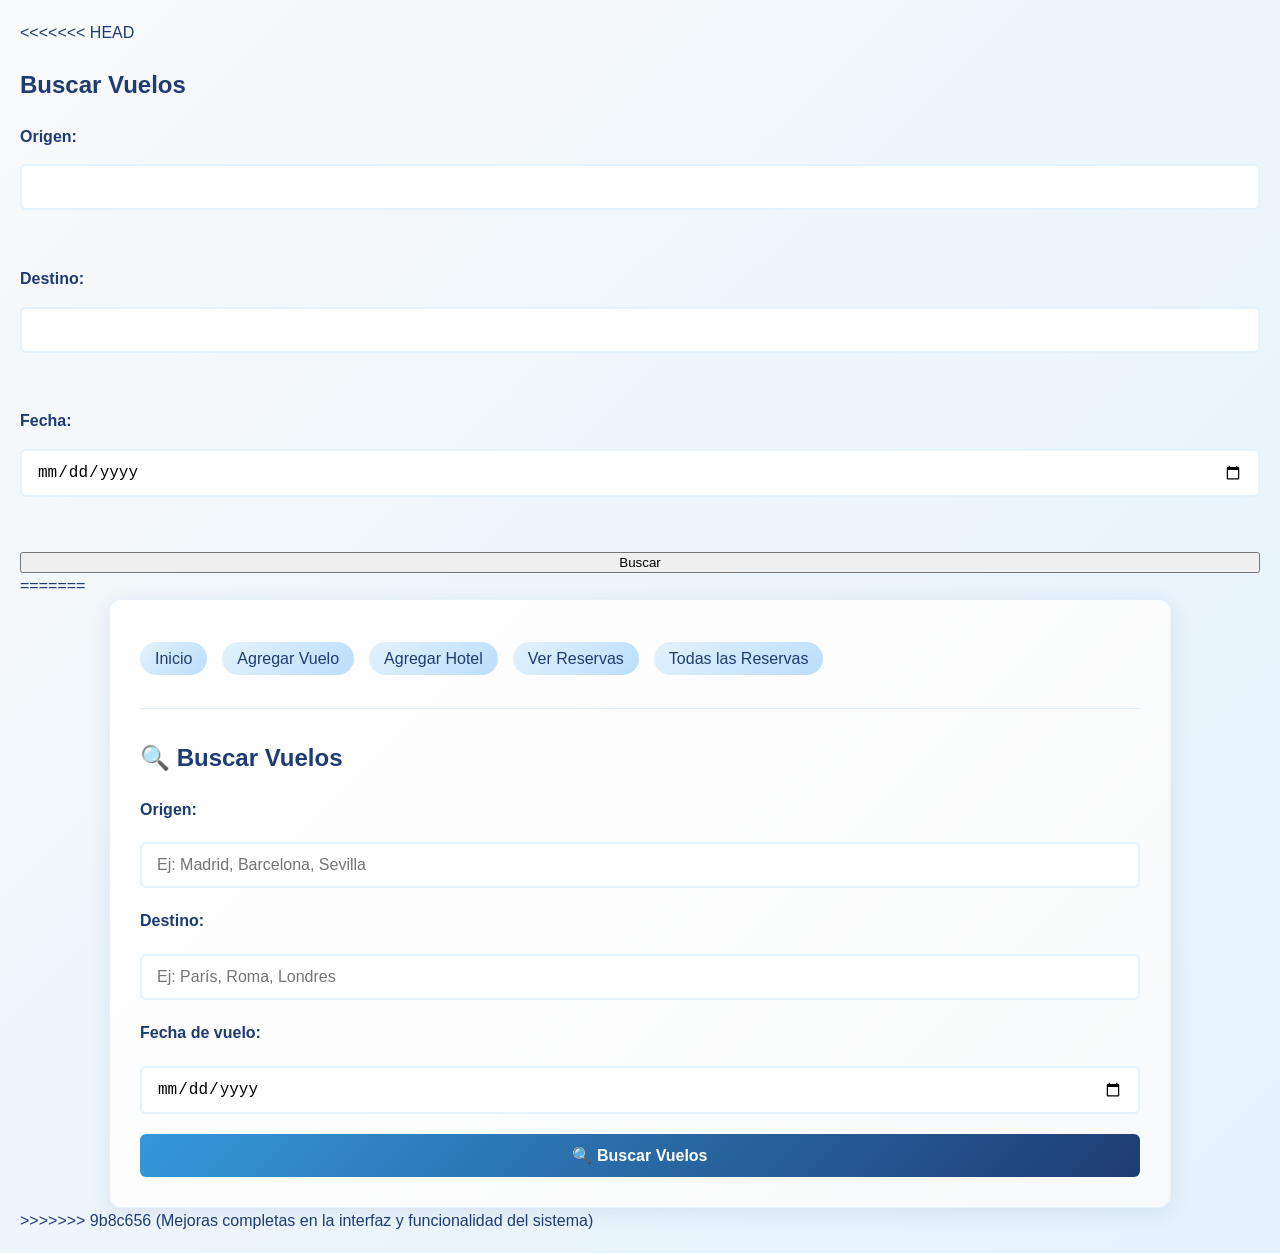
<file: form_buscar.html>
<!DOCTYPE html>
<html lang="es">
<head>
    <meta charset="UTF-8">
<<<<<<< HEAD
    <title>Buscar Vuelo</title>
    <link rel="stylesheet" href="styles.css">
</head>
<body>
    <h2>Buscar Vuelos</h2>
    <form action="mostrar_vuelo.php" method="GET">
        <label for="origen">Origen:</label>
        <input type="text" id="origen" name="origen" required><br>

        <label for="destino">Destino:</label>
        <input type="text" id="destino" name="destino" required><br>

        <label for="fecha">Fecha:</label>
        <input type="date" id="fecha" name="fecha"><br>

        <button type="submit">Buscar</button>
    </form>
=======
    <meta name="viewport" content="width=device-width, initial-scale=1.0">
    <title>Buscar Vuelo - Agencia de Viajes</title>
    <link rel="stylesheet" href="styles.css">
</head>
<body>
    <div class="container">
        <nav>
            <ul>
                <li><a href="index.html">Inicio</a></li>
                <li><a href="form_vuelo.html">Agregar Vuelo</a></li>
                <li><a href="form_hotel.html">Agregar Hotel</a></li>
                <li><a href="consulta_reservas.php">Ver Reservas</a></li>
                <li><a href="mostrar_reservas.php">Todas las Reservas</a></li>
            </ul>
        </nav>
        
        <h2>🔍 Buscar Vuelos</h2>
        <form action="mostrar_vuelo.php" method="GET" class="search-form">
            <label for="origen">Origen:</label>
            <input type="text" id="origen" name="origen" placeholder="Ej: Madrid, Barcelona, Sevilla" required>

            <label for="destino">Destino:</label>
            <input type="text" id="destino" name="destino" placeholder="Ej: París, Roma, Londres" required>

            <label for="fecha">Fecha de vuelo:</label>
            <input type="date" id="fecha" name="fecha">

            <input type="submit" value="🔍 Buscar Vuelos">
        </form>
    </div>
>>>>>>> 9b8c656 (Mejoras completas en la interfaz y funcionalidad del sistema)
</body>
</html>
</file>
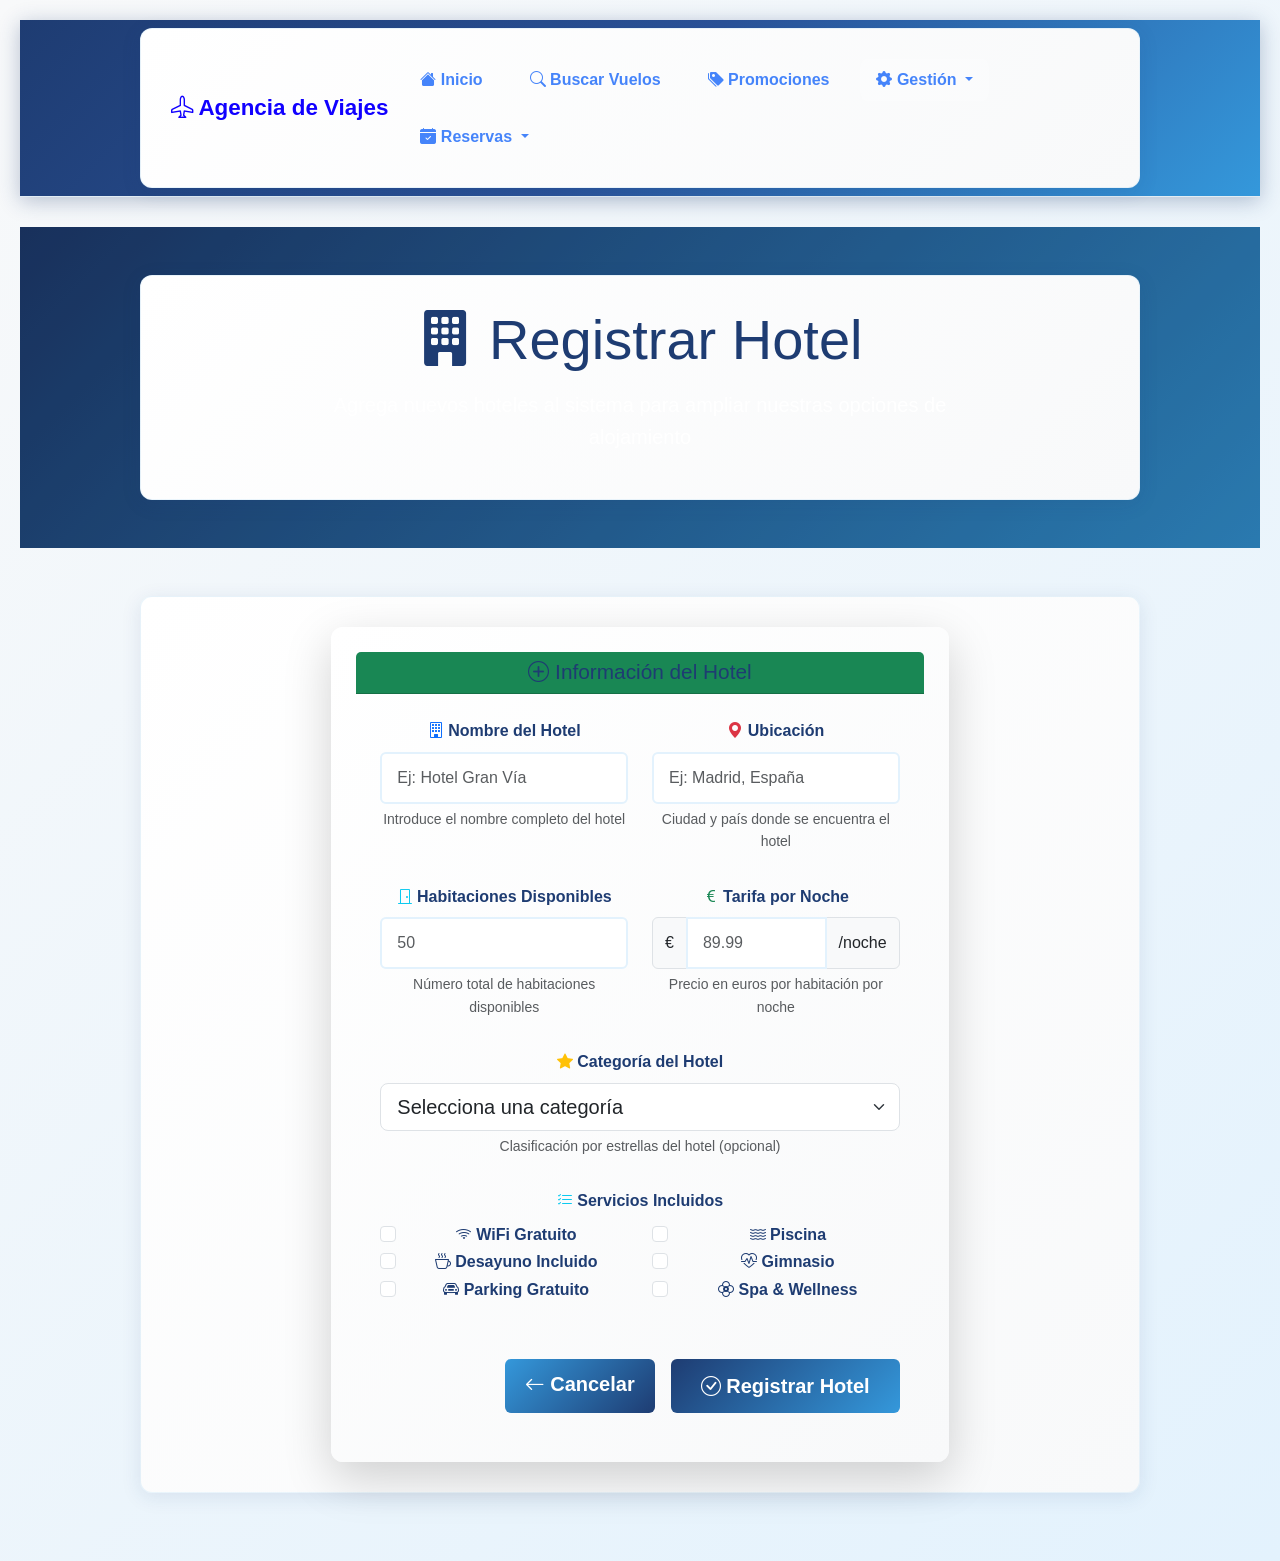
<file: form_hotel.html>
<!DOCTYPE html>
<html lang="es">
<head>
  <meta charset="UTF-8" />
  <meta name="viewport" content="width=device-width, initial-scale=1.0">
  <title>Registrar Hotel - Agencia de Viajes</title>
  
  <!-- Bootstrap CSS -->
  <link href="https://cdn.jsdelivr.net/npm/bootstrap@5.3.2/dist/css/bootstrap.min.css" rel="stylesheet">
  <link href="https://cdn.jsdelivr.net/npm/bootstrap-icons@1.11.1/font/bootstrap-icons.css" rel="stylesheet">
  
  <!-- Custom CSS -->
  <link rel="stylesheet" href="styles.css" />
</head>
<body>
  <!-- Navigation - Tema Azul y Blanco Unificado -->
  <nav class="navbar navbar-expand-lg sticky-top" style="background: linear-gradient(135deg, #1e3c72 0%, #2a5298 50%, #3498db 100%); box-shadow: 0 4px 20px rgba(30, 60, 114, 0.3);">
    <div class="container">
      <a class="navbar-brand text-white fw-bold" href="index.html" style="font-size: 1.4rem;">
        <i class="bi bi-airplane"></i> Agencia de Viajes
      </a>
      
      <button class="navbar-toggler" type="button" data-bs-toggle="collapse" data-bs-target="#navbarNav" 
              style="border: 1px solid rgba(255,255,255,0.3);">
        <span class="navbar-toggler-icon" style="background-image: url('data:image/svg+xml,%3csvg xmlns=\'http://www.w3.org/2000/svg\' viewBox=\'0 0 30 30\'%3e%3cpath stroke=\'rgba%28255, 255, 255, 0.8%29\' stroke-linecap=\'round\' stroke-miterlimit=\'10\' stroke-width=\'2\' d=\'M4 7h22M4 15h22M4 23h22\'/%3e%3c/svg%3e');"></span>
      </button>
      
      <div class="collapse navbar-collapse" id="navbarNav">
        <ul class="navbar-nav ms-auto">
          <li class="nav-item">
            <a class="nav-link text-white fw-semibold" href="index.html" 
               style="transition: all 0.3s ease; border-radius: 8px; padding: 8px 16px;"
               onmouseover="this.style.background='rgba(255,255,255,0.2)'; this.style.transform='translateY(-1px)'"
               onmouseout="this.style.background='transparent'; this.style.transform='translateY(0)'">
              <i class="bi bi-house-fill"></i> Inicio
            </a>
          </li>
          <li class="nav-item">
            <a class="nav-link text-white fw-semibold" href="index.html#buscar" 
               style="transition: all 0.3s ease; border-radius: 8px; padding: 8px 16px;"
               onmouseover="this.style.background='rgba(255,255,255,0.2)'; this.style.transform='translateY(-1px)'"
               onmouseout="this.style.background='transparent'; this.style.transform='translateY(0)'">
              <i class="bi bi-search"></i> Buscar Vuelos
            </a>
          </li>
          <li class="nav-item">
            <a class="nav-link text-white fw-semibold" href="promociones_dinamicas.html" 
               style="transition: all 0.3s ease; border-radius: 8px; padding: 8px 16px;"
               onmouseover="this.style.background='rgba(255,255,255,0.2)'; this.style.transform='translateY(-1px)'"
               onmouseout="this.style.background='transparent'; this.style.transform='translateY(0)'">
              <i class="bi bi-tags-fill"></i> Promociones
            </a>
          </li>
          <li class="nav-item dropdown">
            <a class="nav-link dropdown-toggle text-white fw-semibold active" href="#" role="button" data-bs-toggle="dropdown"
               style="transition: all 0.3s ease; border-radius: 8px; padding: 8px 16px; background: rgba(255,255,255,0.2);"
               onmouseover="this.style.background='rgba(255,255,255,0.3)'; this.style.transform='translateY(-1px)'"
               onmouseout="this.style.background='rgba(255,255,255,0.2)'; this.style.transform='translateY(0)'">
              <i class="bi bi-gear-fill"></i> Gestión
            </a>
            <ul class="dropdown-menu border-0 shadow-lg" style="background: linear-gradient(135deg, #ffffff 0%, #f8f9fa 100%); border-radius: 12px; padding: 8px;">
              <li><a class="dropdown-item fw-semibold" href="form_vuelo.html" 
                     style="border-radius: 8px; padding: 10px 16px; color: #1e3c72; transition: all 0.3s ease;"
                     onmouseover="this.style.background='linear-gradient(135deg, #e3f2fd 0%, #bbdefb 100%)'; this.style.transform='translateX(5px)'"
                     onmouseout="this.style.background='transparent'; this.style.transform='translateX(0)'">
                <i class="bi bi-airplane-fill text-primary"></i> Agregar Vuelo
              </a></li>
              <li><a class="dropdown-item fw-semibold" href="form_hotel.html" 
                     style="border-radius: 8px; padding: 10px 16px; color: #1e3c72; transition: all 0.3s ease; background: linear-gradient(135deg, #e3f2fd 0%, #bbdefb 100%);"
                     onmouseover="this.style.background='linear-gradient(135deg, #bbdefb 0%, #90caf9 100%)'; this.style.transform='translateX(5px)'"
                     onmouseout="this.style.background='linear-gradient(135deg, #e3f2fd 0%, #bbdefb 100%)'; this.style.transform='translateX(0)'">
                <i class="bi bi-building text-success"></i> Agregar Hotel
              </a></li>
            </ul>
          </li>
          <li class="nav-item dropdown">
            <a class="nav-link dropdown-toggle text-white fw-semibold" href="#" role="button" data-bs-toggle="dropdown"
               style="transition: all 0.3s ease; border-radius: 8px; padding: 8px 16px;"
               onmouseover="this.style.background='rgba(255,255,255,0.2)'; this.style.transform='translateY(-1px)'"
               onmouseout="this.style.background='transparent'; this.style.transform='translateY(0)'">
              <i class="bi bi-calendar-check-fill"></i> Reservas
            </a>
            <ul class="dropdown-menu border-0 shadow-lg" style="background: linear-gradient(135deg, #ffffff 0%, #f8f9fa 100%); border-radius: 12px; padding: 8px;">
              <li><a class="dropdown-item fw-semibold" href="consulta_reservas.php" 
                     style="border-radius: 8px; padding: 10px 16px; color: #1e3c72; transition: all 0.3s ease;"
                     onmouseover="this.style.background='linear-gradient(135deg, #e3f2fd 0%, #bbdefb 100%)'; this.style.transform='translateX(5px)'"
                     onmouseout="this.style.background='transparent'; this.style.transform='translateX(0)'">
                <i class="bi bi-eye-fill text-info"></i> Ver Reservas
              </a></li>
              <li><a class="dropdown-item fw-semibold" href="mostrar_reservas.php" 
                     style="border-radius: 8px; padding: 10px 16px; color: #1e3c72; transition: all 0.3s ease;"
                     onmouseover="this.style.background='linear-gradient(135deg, #e3f2fd 0%, #bbdefb 100%)'; this.style.transform='translateX(5px)'"
                     onmouseout="this.style.background='transparent'; this.style.transform='translateX(0)'">
                <i class="bi bi-table text-warning"></i> Todas las Reservas
              </a></li>
            </ul>
          </li>
        </ul>
      </div>
    </div>
  </nav>

  <!-- Header Section -->
  <section class="hero-section py-5">
    <div class="container">
      <div class="row justify-content-center">
        <div class="col-lg-8 text-center">
          <h1 class="display-4 mb-3">
            <i class="bi bi-building-fill"></i> Registrar Hotel
          </h1>
          <p class="lead">Agrega nuevos hoteles al sistema para ampliar nuestras opciones de alojamiento</p>
        </div>
      </div>
    </div>
  </section>

  <!-- Form Section -->
  <section class="py-5">
    <div class="container">
      <div class="row justify-content-center">
        <div class="col-lg-8">
          <div class="card shadow-lg border-0">
            <div class="card-header bg-success text-white">
              <h4 class="card-title mb-0">
                <i class="bi bi-plus-circle"></i> Información del Hotel
              </h4>
            </div>
            <div class="card-body p-4">
              <form action="insertar_hotel.php" method="POST" id="hotelForm">
                <div class="row">
                  <div class="col-md-6 mb-3">
                    <label for="nombre" class="form-label">
                      <i class="bi bi-building text-primary"></i> Nombre del Hotel
                    </label>
                    <input type="text" class="form-control form-control-lg" id="nombre" name="nombre" 
                           placeholder="Ej: Hotel Gran Vía" required>
                    <div class="form-text">Introduce el nombre completo del hotel</div>
                  </div>
                  
                  <div class="col-md-6 mb-3">
                    <label for="ubicacion" class="form-label">
                      <i class="bi bi-geo-alt-fill text-danger"></i> Ubicación
                    </label>
                    <input type="text" class="form-control form-control-lg" id="ubicacion" name="ubicacion" 
                           placeholder="Ej: Madrid, España" required>
                    <div class="form-text">Ciudad y país donde se encuentra el hotel</div>
                  </div>
                </div>

                <div class="row">
                  <div class="col-md-6 mb-3">
                    <label for="habitaciones" class="form-label">
                      <i class="bi bi-door-closed text-info"></i> Habitaciones Disponibles
                    </label>
                    <input type="number" class="form-control form-control-lg" id="habitaciones" name="habitaciones" 
                           min="1" max="1000" placeholder="50" required>
                    <div class="form-text">Número total de habitaciones disponibles</div>
                  </div>
                  
                  <div class="col-md-6 mb-3">
                    <label for="tarifa" class="form-label">
                      <i class="bi bi-currency-euro text-success"></i> Tarifa por Noche
                    </label>
                    <div class="input-group">
                      <span class="input-group-text">€</span>
                      <input type="number" class="form-control form-control-lg" id="tarifa" name="tarifa" 
                             step="0.01" min="0" placeholder="89.99" required>
                      <span class="input-group-text">/noche</span>
                    </div>
                    <div class="form-text">Precio en euros por habitación por noche</div>
                  </div>
                </div>

                <!-- Información adicional opcional -->
                <div class="row">
                  <div class="col-12 mb-3">
                    <label for="categoria" class="form-label">
                      <i class="bi bi-star-fill text-warning"></i> Categoría del Hotel
                    </label>
                    <select class="form-select form-select-lg" id="categoria" name="categoria">
                      <option value="">Selecciona una categoría</option>
                      <option value="1">⭐ 1 Estrella</option>
                      <option value="2">⭐⭐ 2 Estrellas</option>
                      <option value="3">⭐⭐⭐ 3 Estrellas</option>
                      <option value="4">⭐⭐⭐⭐ 4 Estrellas</option>
                      <option value="5">⭐⭐⭐⭐⭐ 5 Estrellas</option>
                    </select>
                    <div class="form-text">Clasificación por estrellas del hotel (opcional)</div>
                  </div>
                </div>

                <div class="row">
                  <div class="col-12 mb-3">
                    <label for="servicios" class="form-label">
                      <i class="bi bi-list-check text-info"></i> Servicios Incluidos
                    </label>
                    <div class="row">
                      <div class="col-md-6">
                        <div class="form-check">
                          <input class="form-check-input" type="checkbox" id="wifi" name="servicios[]" value="WiFi">
                          <label class="form-check-label" for="wifi">
                            <i class="bi bi-wifi"></i> WiFi Gratuito
                          </label>
                        </div>
                        <div class="form-check">
                          <input class="form-check-input" type="checkbox" id="desayuno" name="servicios[]" value="Desayuno">
                          <label class="form-check-label" for="desayuno">
                            <i class="bi bi-cup-hot"></i> Desayuno Incluido
                          </label>
                        </div>
                        <div class="form-check">
                          <input class="form-check-input" type="checkbox" id="parking" name="servicios[]" value="Parking">
                          <label class="form-check-label" for="parking">
                            <i class="bi bi-car-front"></i> Parking Gratuito
                          </label>
                        </div>
                      </div>
                      <div class="col-md-6">
                        <div class="form-check">
                          <input class="form-check-input" type="checkbox" id="piscina" name="servicios[]" value="Piscina">
                          <label class="form-check-label" for="piscina">
                            <i class="bi bi-water"></i> Piscina
                          </label>
                        </div>
                        <div class="form-check">
                          <input class="form-check-input" type="checkbox" id="gimnasio" name="servicios[]" value="Gimnasio">
                          <label class="form-check-label" for="gimnasio">
                            <i class="bi bi-heart-pulse"></i> Gimnasio
                          </label>
                        </div>
                        <div class="form-check">
                          <input class="form-check-input" type="checkbox" id="spa" name="servicios[]" value="Spa">
                          <label class="form-check-label" for="spa">
                            <i class="bi bi-flower2"></i> Spa & Wellness
                          </label>
                        </div>
                      </div>
                    </div>
                  </div>
                </div>

                <div class="row mt-4">
                  <div class="col-12">
                    <div class="d-grid gap-2 d-md-flex justify-content-md-end">
                      <a href="index.html" class="btn btn-outline-secondary btn-lg me-md-2">
                        <i class="bi bi-arrow-left"></i> Cancelar
                      </a>
                      <button type="submit" class="btn btn-custom btn-lg">
                        <i class="bi bi-check-circle"></i> Registrar Hotel
                      </button>
                    </div>
                  </div>
                </div>
              </form>
            </div>
          </div>
        </div>
      </div>
    </div>
  </section>

  <!-- Bootstrap JS -->
  <script src="https://cdn.jsdelivr.net/npm/bootstrap@5.3.2/dist/js/bootstrap.bundle.min.js"></script>
  
  <script>
    // Validación y mejoras del formulario
    document.addEventListener('DOMContentLoaded', function() {
      const form = document.getElementById('hotelForm');
      
      // Validación personalizada
      form.addEventListener('submit', function(e) {
        const nombre = document.getElementById('nombre').value.trim();
        const ubicacion = document.getElementById('ubicacion').value.trim();
        const habitaciones = parseInt(document.getElementById('habitaciones').value);
        const tarifa = parseFloat(document.getElementById('tarifa').value);
        
        // Validaciones básicas
        if (nombre.length < 3) {
          e.preventDefault();
          alert('⚠️ El nombre del hotel debe tener al menos 3 caracteres');
          return false;
        }
        
        if (ubicacion.length < 3) {
          e.preventDefault();
          alert('⚠️ La ubicación debe tener al menos 3 caracteres');
          return false;
        }
        
        if (habitaciones > 1000) {
          e.preventDefault();
          alert('⚠️ El número de habitaciones parece demasiado alto. Verifica el dato.');
          return false;
        }
        
        if (tarifa > 10000) {
          e.preventDefault();
          alert('⚠️ La tarifa parece demasiado alta. Verifica el precio.');
          return false;
        }
        
        // Confirmación antes de enviar
        if (!confirm('¿Estás seguro de que quieres registrar este hotel?')) {
          e.preventDefault();
          return false;
        }
      });
      
      // Capitalizar primera letra de nombre y ubicación
      ['nombre', 'ubicacion'].forEach(fieldId => {
        document.getElementById(fieldId).addEventListener('blur', function() {
          this.value = this.value.split(' ').map(word => 
            word.charAt(0).toUpperCase() + word.slice(1).toLowerCase()
          ).join(' ');
        });
      });
      
      // Actualizar precio en tiempo real
      document.getElementById('tarifa').addEventListener('input', function() {
        const precio = parseFloat(this.value);
        if (precio && precio > 0) {
          // Puedes agregar lógica adicional aquí si es necesario
        }
      });
    });
  </script>
</body>
</html>
</file>
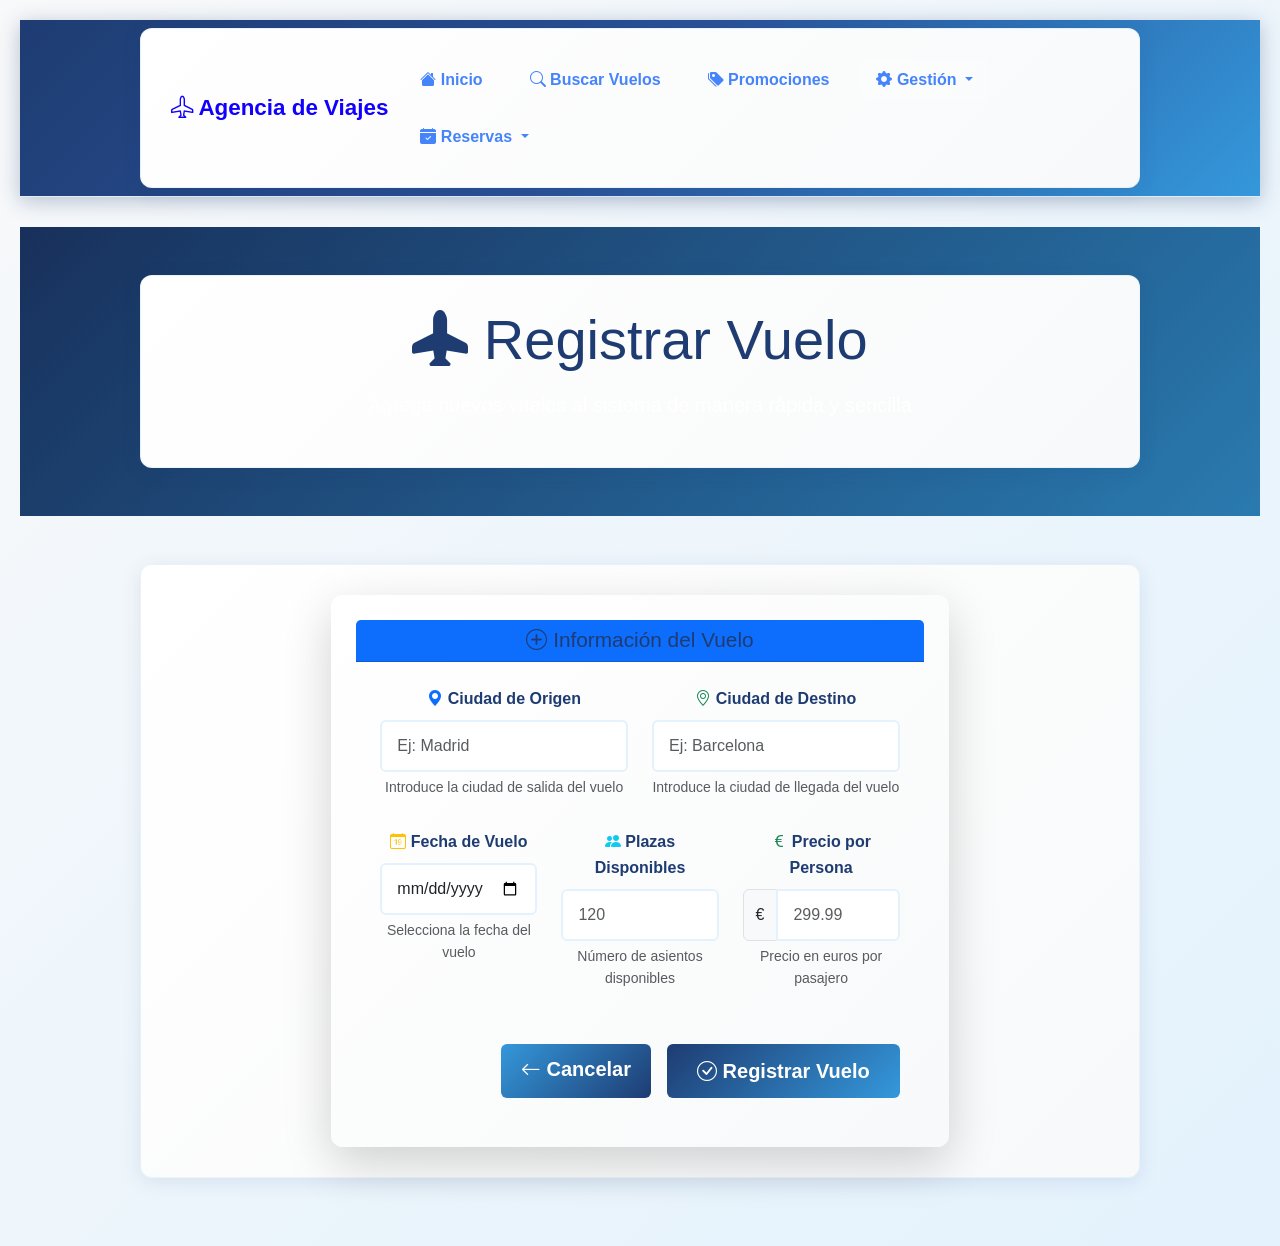
<file: form_vuelo.html>
<!DOCTYPE html>
<html lang="es">
<head>
  <meta charset="UTF-8" />
  <meta name="viewport" content="width=device-width, initial-scale=1.0">
  <title>Registrar Vuelo - Agencia de Viajes</title>
  
  <!-- Bootstrap CSS -->
  <link href="https://cdn.jsdelivr.net/npm/bootstrap@5.3.2/dist/css/bootstrap.min.css" rel="stylesheet">
  <link href="https://cdn.jsdelivr.net/npm/bootstrap-icons@1.11.1/font/bootstrap-icons.css" rel="stylesheet">
  
  <!-- Custom CSS -->
  <link rel="stylesheet" href="styles.css" />
</head>
<body>
  <!-- Navigation - Tema Azul y Blanco Unificado -->
  <nav class="navbar navbar-expand-lg sticky-top" style="background: linear-gradient(135deg, #1e3c72 0%, #2a5298 50%, #3498db 100%); box-shadow: 0 4px 20px rgba(30, 60, 114, 0.3);">
    <div class="container">
      <a class="navbar-brand text-white fw-bold" href="index.html" style="font-size: 1.4rem;">
        <i class="bi bi-airplane"></i> Agencia de Viajes
      </a>
      
      <button class="navbar-toggler" type="button" data-bs-toggle="collapse" data-bs-target="#navbarNav" 
              style="border: 1px solid rgba(255,255,255,0.3);">
        <span class="navbar-toggler-icon" style="background-image: url('data:image/svg+xml,%3csvg xmlns=\'http://www.w3.org/2000/svg\' viewBox=\'0 0 30 30\'%3e%3cpath stroke=\'rgba%28255, 255, 255, 0.8%29\' stroke-linecap=\'round\' stroke-miterlimit=\'10\' stroke-width=\'2\' d=\'M4 7h22M4 15h22M4 23h22\'/%3e%3c/svg%3e');"></span>
      </button>
      
      <div class="collapse navbar-collapse" id="navbarNav">
        <ul class="navbar-nav ms-auto">
          <li class="nav-item">
            <a class="nav-link text-white fw-semibold" href="index.html" 
               style="transition: all 0.3s ease; border-radius: 8px; padding: 8px 16px;"
               onmouseover="this.style.background='rgba(255,255,255,0.2)'; this.style.transform='translateY(-1px)'"
               onmouseout="this.style.background='transparent'; this.style.transform='translateY(0)'">
              <i class="bi bi-house-fill"></i> Inicio
            </a>
          </li>
          <li class="nav-item">
            <a class="nav-link text-white fw-semibold" href="index.html#buscar" 
               style="transition: all 0.3s ease; border-radius: 8px; padding: 8px 16px;"
               onmouseover="this.style.background='rgba(255,255,255,0.2)'; this.style.transform='translateY(-1px)'"
               onmouseout="this.style.background='transparent'; this.style.transform='translateY(0)'">
              <i class="bi bi-search"></i> Buscar Vuelos
            </a>
          </li>
          <li class="nav-item">
            <a class="nav-link text-white fw-semibold" href="promociones_dinamicas.html" 
               style="transition: all 0.3s ease; border-radius: 8px; padding: 8px 16px;"
               onmouseover="this.style.background='rgba(255,255,255,0.2)'; this.style.transform='translateY(-1px)'"
               onmouseout="this.style.background='transparent'; this.style.transform='translateY(0)'">
              <i class="bi bi-tags-fill"></i> Promociones
            </a>
          </li>
          <li class="nav-item dropdown">
            <a class="nav-link dropdown-toggle text-white fw-semibold active" href="#" role="button" data-bs-toggle="dropdown"
               style="transition: all 0.3s ease; border-radius: 8px; padding: 8px 16px; background: rgba(255,255,255,0.2);"
               onmouseover="this.style.background='rgba(255,255,255,0.3)'; this.style.transform='translateY(-1px)'"
               onmouseout="this.style.background='rgba(255,255,255,0.2)'; this.style.transform='translateY(0)'">
              <i class="bi bi-gear-fill"></i> Gestión
            </a>
            <ul class="dropdown-menu border-0 shadow-lg" style="background: linear-gradient(135deg, #ffffff 0%, #f8f9fa 100%); border-radius: 12px; padding: 8px;">
              <li><a class="dropdown-item fw-semibold" href="form_vuelo.html" 
                     style="border-radius: 8px; padding: 10px 16px; color: #1e3c72; transition: all 0.3s ease; background: linear-gradient(135deg, #e3f2fd 0%, #bbdefb 100%);"
                     onmouseover="this.style.background='linear-gradient(135deg, #bbdefb 0%, #90caf9 100%)'; this.style.transform='translateX(5px)'"
                     onmouseout="this.style.background='linear-gradient(135deg, #e3f2fd 0%, #bbdefb 100%)'; this.style.transform='translateX(0)'">
                <i class="bi bi-airplane-fill text-primary"></i> Agregar Vuelo
              </a></li>
              <li><a class="dropdown-item fw-semibold" href="form_hotel.html" 
                     style="border-radius: 8px; padding: 10px 16px; color: #1e3c72; transition: all 0.3s ease;"
                     onmouseover="this.style.background='linear-gradient(135deg, #e3f2fd 0%, #bbdefb 100%)'; this.style.transform='translateX(5px)'"
                     onmouseout="this.style.background='transparent'; this.style.transform='translateX(0)'">
                <i class="bi bi-building text-success"></i> Agregar Hotel
              </a></li>
            </ul>
          </li>
          <li class="nav-item dropdown">
            <a class="nav-link dropdown-toggle text-white fw-semibold" href="#" role="button" data-bs-toggle="dropdown"
               style="transition: all 0.3s ease; border-radius: 8px; padding: 8px 16px;"
               onmouseover="this.style.background='rgba(255,255,255,0.2)'; this.style.transform='translateY(-1px)'"
               onmouseout="this.style.background='transparent'; this.style.transform='translateY(0)'">
              <i class="bi bi-calendar-check-fill"></i> Reservas
            </a>
            <ul class="dropdown-menu border-0 shadow-lg" style="background: linear-gradient(135deg, #ffffff 0%, #f8f9fa 100%); border-radius: 12px; padding: 8px;">
              <li><a class="dropdown-item fw-semibold" href="consulta_reservas.php" 
                     style="border-radius: 8px; padding: 10px 16px; color: #1e3c72; transition: all 0.3s ease;"
                     onmouseover="this.style.background='linear-gradient(135deg, #e3f2fd 0%, #bbdefb 100%)'; this.style.transform='translateX(5px)'"
                     onmouseout="this.style.background='transparent'; this.style.transform='translateX(0)'">
                <i class="bi bi-eye-fill text-info"></i> Ver Reservas
              </a></li>
              <li><a class="dropdown-item fw-semibold" href="mostrar_reservas.php" 
                     style="border-radius: 8px; padding: 10px 16px; color: #1e3c72; transition: all 0.3s ease;"
                     onmouseover="this.style.background='linear-gradient(135deg, #e3f2fd 0%, #bbdefb 100%)'; this.style.transform='translateX(5px)'"
                     onmouseout="this.style.background='transparent'; this.style.transform='translateX(0)'">
                <i class="bi bi-table text-warning"></i> Todas las Reservas
              </a></li>
            </ul>
          </li>
        </ul>
      </div>
    </div>
  </nav>

  <!-- Header Section -->
  <section class="hero-section py-5">
    <div class="container">
      <div class="row justify-content-center">
        <div class="col-lg-8 text-center">
          <h1 class="display-4 mb-3">
            <i class="bi bi-airplane-fill"></i> Registrar Vuelo
          </h1>
          <p class="lead">Agrega nuevos vuelos al sistema de manera rápida y sencilla</p>
        </div>
      </div>
    </div>
  </section>

  <!-- Form Section -->
  <section class="py-5">
    <div class="container">
      <div class="row justify-content-center">
        <div class="col-lg-8">
          <div class="card shadow-lg border-0">
            <div class="card-header bg-primary text-white">
              <h4 class="card-title mb-0">
                <i class="bi bi-plus-circle"></i> Información del Vuelo
              </h4>
            </div>
            <div class="card-body p-4">
              <form action="insertar_vuelo.php" method="POST" id="vueloForm">
                <div class="row">
                  <div class="col-md-6 mb-3">
                    <label for="origen" class="form-label">
                      <i class="bi bi-geo-alt-fill text-primary"></i> Ciudad de Origen
                    </label>
                    <input type="text" class="form-control form-control-lg" id="origen" name="origen" 
                           placeholder="Ej: Madrid" required>
                    <div class="form-text">Introduce la ciudad de salida del vuelo</div>
                  </div>
                  
                  <div class="col-md-6 mb-3">
                    <label for="destino" class="form-label">
                      <i class="bi bi-geo-alt text-success"></i> Ciudad de Destino
                    </label>
                    <input type="text" class="form-control form-control-lg" id="destino" name="destino" 
                           placeholder="Ej: Barcelona" required>
                    <div class="form-text">Introduce la ciudad de llegada del vuelo</div>
                  </div>
                </div>

                <div class="row">
                  <div class="col-md-4 mb-3">
                    <label for="fecha" class="form-label">
                      <i class="bi bi-calendar-date text-warning"></i> Fecha de Vuelo
                    </label>
                    <input type="date" class="form-control form-control-lg" id="fecha" name="fecha" required>
                    <div class="form-text">Selecciona la fecha del vuelo</div>
                  </div>
                  
                  <div class="col-md-4 mb-3">
                    <label for="plazas" class="form-label">
                      <i class="bi bi-people-fill text-info"></i> Plazas Disponibles
                    </label>
                    <input type="number" class="form-control form-control-lg" id="plazas" name="plazas" 
                           min="1" max="500" placeholder="120" required>
                    <div class="form-text">Número de asientos disponibles</div>
                  </div>
                  
                  <div class="col-md-4 mb-3">
                    <label for="precio" class="form-label">
                      <i class="bi bi-currency-euro text-success"></i> Precio por Persona
                    </label>
                    <div class="input-group">
                      <span class="input-group-text">€</span>
                      <input type="number" class="form-control form-control-lg" id="precio" name="precio" 
                             step="0.01" min="0" placeholder="299.99" required>
                    </div>
                    <div class="form-text">Precio en euros por pasajero</div>
                  </div>
                </div>

                <div class="row mt-4">
                  <div class="col-12">
                    <div class="d-grid gap-2 d-md-flex justify-content-md-end">
                      <a href="index.html" class="btn btn-outline-secondary btn-lg me-md-2">
                        <i class="bi bi-arrow-left"></i> Cancelar
                      </a>
                      <button type="submit" class="btn btn-custom btn-lg">
                        <i class="bi bi-check-circle"></i> Registrar Vuelo
                      </button>
                    </div>
                  </div>
                </div>
              </form>
            </div>
          </div>
        </div>
      </div>
    </div>
  </section>

  <!-- Bootstrap JS -->
  <script src="https://cdn.jsdelivr.net/npm/bootstrap@5.3.2/dist/js/bootstrap.bundle.min.js"></script>
  
  <script>
    // Validación y mejoras del formulario
    document.addEventListener('DOMContentLoaded', function() {
      const form = document.getElementById('vueloForm');
      const fechaInput = document.getElementById('fecha');
      
      // Establecer fecha mínima como hoy
      const today = new Date().toISOString().split('T')[0];
      fechaInput.min = today;
      
      // Validación personalizada
      form.addEventListener('submit', function(e) {
        const origen = document.getElementById('origen').value.trim();
        const destino = document.getElementById('destino').value.trim();
        
        if (origen.toLowerCase() === destino.toLowerCase()) {
          e.preventDefault();
          alert('⚠️ El origen y destino no pueden ser iguales');
          return false;
        }
        
        // Confirmación antes de enviar
        if (!confirm('¿Estás seguro de que quieres registrar este vuelo?')) {
          e.preventDefault();
          return false;
        }
      });
      
      // Capitalizar primera letra de origen y destino
      ['origen', 'destino'].forEach(fieldId => {
        document.getElementById(fieldId).addEventListener('blur', function() {
          this.value = this.value.charAt(0).toUpperCase() + this.value.slice(1).toLowerCase();
        });
      });
    });
  </script>
</body>
</html>
</file>
<file: styles.css>
/* styles.css - Estilos generales para Agencia de Viajes */

body {
  font-family: 'Segoe UI', Tahoma, Geneva, Verdana, sans-serif;
  background: linear-gradient(135deg, #f8f9fa 0%, #e3f2fd 100%);
  color: #1e3c72;
  margin: 0;
  padding: 20px;
  line-height: 1.6;
}

h1, h2, h3 {
  color: #1e3c72;
}

h1 {
  margin-bottom: 5px;
}

.subtitle {
  color: #3498db;
  font-style: italic;
  margin-top: 0;
  margin-bottom: 30px;
}

a {
  color: #3498db;
  text-decoration: none;
  transition: color 0.3s ease;
}

a:hover {
  color: #1e3c72;
  text-decoration: underline;
}

nav ul {
  list-style: none;
  padding: 0;
  display: flex;
  gap: 15px;
  flex-wrap: wrap;
}

nav ul li {
  display: inline;
}

nav ul li a {
  background: linear-gradient(135deg, #e3f2fd 0%, #bbdefb 100%);
  padding: 8px 15px;
  border-radius: 20px;
  font-weight: 500;
  transition: all 0.3s ease;
  color: #1e3c72;
}

nav ul li a:hover {
  background: linear-gradient(135deg, #3498db 0%, #2980b9 100%);
  color: white;
  text-decoration: none;
  transform: translateY(-1px);
  box-shadow: 0 4px 8px rgba(52, 152, 219, 0.3);
}

.container {
  max-width: 1000px;
  margin: auto;
  background: linear-gradient(135deg, #ffffff 0%, #f8f9fa 100%);
  padding: 30px;
  border-radius: 12px;
  box-shadow: 0 4px 20px rgba(30, 60, 114, 0.1);
  border: 1px solid rgba(52, 152, 219, 0.1);
}

form {
  display: flex;
  flex-direction: column;
  gap: 15px;
}

label {
  font-weight: 600;
  color: #1e3c72;
}

input[type="text"],
input[type="number"],
input[type="date"] {
  padding: 12px 15px;
  border: 2px solid #e3f2fd;
  border-radius: 6px;
  font-size: 1rem;
  transition: all 0.3s ease;
  background: white;
}

input[type="text"]:focus,
input[type="number"]:focus,
input[type="date"]:focus {
  outline: none;
  border-color: #3498db;
  box-shadow: 0 0 0 3px rgba(52, 152, 219, 0.1);
}

input[type="submit"] {
  background: linear-gradient(135deg, #3498db, #1e3c72);
  color: white;
  font-weight: bold;
  border: none;
  padding: 12px 20px;
  border-radius: 6px;
  cursor: pointer;
  font-size: 1rem;
  transition: all 0.3s ease;
}

input[type="submit"]:hover {
  background: linear-gradient(135deg, #1e3c72, #2980b9);
  transform: translateY(-2px);
  box-shadow: 0 4px 12px rgba(30, 60, 114, 0.3);
}

/* Estilos para la búsqueda integrada */
.search-section {
  background: linear-gradient(135deg, #f8f9fa, #e3f2fd);
  padding: 30px;
  border-radius: 12px;
  margin: 30px 0;
  border: 1px solid rgba(52, 152, 219, 0.2);
  box-shadow: 0 2px 10px rgba(30, 60, 114, 0.08);
}

.search-section h2 {
  margin-top: 0;
  color: #1e3c72;
}

.search-section p {
  color: #2a5298;
  margin-bottom: 20px;
}

.search-form {
  display: flex;
  flex-direction: column;
  gap: 20px;
}

.form-row {
  display: flex;
  gap: 20px;
  align-items: end;
}

.form-group {
  flex: 1;
  display: flex;
  flex-direction: column;
  gap: 8px;
}

.btn-search {
  background: linear-gradient(135deg, #3498db, #1e3c72);
  padding: 12px 24px;
  border-radius: 6px;
  font-weight: bold;
  min-width: 160px;
  border: none;
  color: white;
  cursor: pointer;
  transition: all 0.3s ease;
}

.btn-search:hover {
  background: linear-gradient(135deg, #1e3c72, #2980b9);
  transform: translateY(-2px);
  box-shadow: 0 4px 12px rgba(30, 60, 114, 0.3);
}

/* Estilos para las tarjetas de acción */
.quick-actions {
  margin: 40px 0;
}

.action-cards {
  display: grid;
  grid-template-columns: repeat(auto-fit, minmax(280px, 1fr));
  gap: 25px;
  margin-top: 20px;
}

.card {
  background: linear-gradient(135deg, #ffffff 0%, #f8f9fa 100%);
  border: 1px solid rgba(52, 152, 219, 0.2);
  border-radius: 12px;
  padding: 25px;
  text-align: center;
  transition: all 0.3s ease;
  box-shadow: 0 2px 8px rgba(30, 60, 114, 0.08);
}

.card:hover {
  transform: translateY(-5px);
  box-shadow: 0 8px 25px rgba(30, 60, 114, 0.2);
  border-color: #3498db;
}

.card-icon {
  font-size: 3rem;
  margin-bottom: 15px;
}

.card h4 {
  color: #1e3c72;
  margin: 0 0 15px 0;
  font-size: 1.3rem;
}

.card p {
  color: #2a5298;
  margin: 0 0 20px 0;
  line-height: 1.5;
}

.btn {
  display: inline-block;
  background: linear-gradient(135deg, #3498db, #1e3c72);
  color: white;
  padding: 10px 20px;
  border-radius: 6px;
  text-decoration: none;
  font-weight: 600;
  transition: all 0.3s ease;
  border: none;
  cursor: pointer;
}

.btn:hover {
  background: linear-gradient(135deg, #1e3c72, #2980b9);
  text-decoration: none;
  transform: translateY(-2px);
  box-shadow: 0 4px 12px rgba(30, 60, 114, 0.3);
}

.btn-secondary {
  background: linear-gradient(135deg, #74b9ff, #0984e3);
}

.btn-secondary:hover {
  background: linear-gradient(135deg, #0984e3, #74b9ff);
  transform: translateY(-2px);
  box-shadow: 0 4px 12px rgba(116, 185, 255, 0.3);
}

/* Estilos para estadísticas */
.stats-section {
  margin: 40px 0;
  text-align: center;
}

.stats-grid {
  display: grid;
  grid-template-columns: repeat(auto-fit, minmax(200px, 1fr));
  gap: 20px;
  margin-top: 20px;
}

.stat-card {
  background: linear-gradient(135deg, #e3f2fd, #f8f9fa);
  padding: 20px;
  border-radius: 10px;
  border: 1px solid rgba(52, 152, 219, 0.2);
  box-shadow: 0 2px 8px rgba(30, 60, 114, 0.08);
}

.stat-number {
  font-size: 2rem;
  margin-bottom: 10px;
  color: #1e3c72;
}

.stat-label {
  color: #1e3c72;
  font-weight: 600;
}

/* Estilos para tablas */
table {
  border-collapse: collapse;
  width: 100%;
  margin-top: 20px;
  background: white;
  border-radius: 8px;
  overflow: hidden;
  box-shadow: 0 2px 10px rgba(30, 60, 114, 0.1);
}

th, td {
  border: 1px solid #e3f2fd;
  padding: 12px 15px;
  text-align: left;
}

th {
  background: linear-gradient(135deg, #3498db, #2980b9);
  color: white;
  font-weight: 600;
}

tr:nth-child(even) {
  background-color: #f8f9fa;
}

tr:hover {
  background-color: #e3f2fd;
}

/* Estilos para resultados de búsqueda */
.search-summary {
  background: linear-gradient(135deg, #e3f2fd, #f8f9fa);
  padding: 20px;
  border-radius: 8px;
  margin: 20px 0;
  border-left: 4px solid #3498db;
  box-shadow: 0 2px 8px rgba(30, 60, 114, 0.08);
}

.search-criteria {
  background: #3498db;
  color: white;
  padding: 4px 12px;
  border-radius: 15px;
  font-size: 0.9rem;
  margin: 0 5px;
  display: inline-block;
}

.results-count {
  color: #1e3c72;
  font-weight: 600;
  margin: 20px 0;
  font-size: 1.1rem;
}

.price {
  font-weight: bold;
  color: #3498db;
  font-size: 1.1rem;
}

.low-availability {
  color: #dc3545;
}

.warning {
  font-size: 0.8rem;
  color: #dc3545;
  font-weight: bold;
  display: block;
  margin-top: 2px;
}

.btn-reservar {
  background: linear-gradient(135deg, #28a745, #20c997);
  color: white;
  padding: 8px 16px;
  border-radius: 5px;
  text-decoration: none;
  font-size: 0.9rem;
  font-weight: 600;
  transition: all 0.3s ease;
}

.btn-reservar:hover {
  background: linear-gradient(135deg, #20c997, #17a2b8);
  text-decoration: none;
  transform: translateY(-1px);
}

.no-disponible {
  color: #dc3545;
  font-weight: bold;
  font-size: 0.9rem;
}

/* Mensajes */
.message {
  margin-top: 20px;
  padding: 20px;
  border-radius: 8px;
  background: linear-gradient(135deg, #94d2bd, #a8dadc);
  color: #003049;
  font-weight: 600;
}

.no-results {
  background: linear-gradient(135deg, #ffe6e6, #ffcccc);
  color: #721c24;
  text-align: center;
}

.no-results h3 {
  color: #721c24;
  margin-top: 0;
}

.no-results ul {
  text-align: left;
  display: inline-block;
  margin: 15px 0;
}

.action-buttons {
  margin-top: 30px;
  text-align: center;
  display: flex;
  gap: 15px;
  justify-content: center;
  flex-wrap: wrap;
}

/* Navegación */
nav {
  margin-bottom: 30px;
  padding-bottom: 20px;
  border-bottom: 1px solid #e1ecf4;
}

/* Responsive */
@media (max-width: 768px) {
  .form-row {
    flex-direction: column;
  }
  
  .action-cards {
    grid-template-columns: 1fr;
  }
  
  .stats-grid {
    grid-template-columns: 1fr;
  }
  
  nav ul {
    justify-content: center;
  }
  
  .action-buttons {
    flex-direction: column;
    align-items: center;
  }
  
  .action-buttons .btn {
    width: 200px;
  }
}

@media (max-width: 480px) {
  .container {
    padding: 20px;
    margin: 10px;
  }
  
  .search-section {
    padding: 20px;
  }
  
  table {
    font-size: 0.9rem;
  }
  
  th, td {
    padding: 8px 10px;
  }
}

/* Estilos específicos para consulta_reservas.php */
.results-section {
  margin: 20px 0;
}

.hotel-result {
  background: linear-gradient(135deg, #f8fbff, #e8f4f8);
  border: 1px solid #e1ecf4;
  border-radius: 8px;
  padding: 20px;
  margin: 15px 0;
  box-shadow: 0 2px 8px rgba(0, 0, 0, 0.1);
  transition: transform 0.2s ease;
}

.hotel-result:hover {
  transform: translateY(-2px);
  box-shadow: 0 4px 15px rgba(0, 0, 0, 0.15);
}

.hotel-result h3 {
  margin: 0 0 10px 0;
  color: #005f73;
}

.reservation-count {
  margin: 0;
  color: #0a9396;
  font-weight: 600;
  font-size: 1.1rem;
}

.stats-section {
  background: linear-gradient(135deg, #e8f4f8, #f0f8ff);
  border-radius: 8px;
  padding: 20px;
  margin: 30px 0;
  border: 1px solid #e1ecf4;
}

.stats-section h3 {
  margin-top: 0;
  color: #005f73;
  text-align: center;
}

.stat-item {
  display: flex;
  justify-content: space-between;
  align-items: center;
  padding: 10px 0;
  border-bottom: 1px solid #e1ecf4;
}

.stat-item:last-child {
  border-bottom: none;
}

.stat-label {
  color: #666;
  font-weight: 500;
}

.stat-value {
  background: #0a9396;
  color: white;
  padding: 4px 12px;
  border-radius: 15px;
  font-weight: bold;
  font-size: 1.1rem;
}

/* Estilos específicos para mostrar_reservas.php */
.table-container {
  overflow-x: auto;
  margin: 20px 0;
  border-radius: 8px;
  box-shadow: 0 2px 10px rgba(0, 0, 0, 0.1);
}

.codigo-reserva {
  font-family: 'Courier New', monospace;
  font-weight: bold;
  color: #0a9396;
}

.tipo-reserva {
  padding: 4px 12px;
  border-radius: 15px;
  font-size: 0.9rem;
  font-weight: 600;
  white-space: nowrap;
}

.tipo-vuelo {
  background: #e3f2fd;
  color: #1976d2;
}

.tipo-hotel {
  background: #f3e5f5;
  color: #7b1fa2;
}

.tipo-paquete {
  background: #e8f5e8;
  color: #388e3c;
}

.detalles-servicio {
  font-size: 0.9rem;
  line-height: 1.3;
}

.vuelo-info, .hotel-info {
  margin: 2px 0;
}

.no-detalles {
  color: #999;
  font-style: italic;
}

.text-center {
  text-align: center;
}

.estado {
  padding: 4px 10px;
  border-radius: 12px;
  font-size: 0.85rem;
  font-weight: 600;
  white-space: nowrap;
}

.estado-pendiente {
  background: #fff3cd;
  color: #856404;
}

.estado-confirmada {
  background: #d4edda;
  color: #155724;
}

.estado-pagada {
  background: #d1ecf1;
  color: #0c5460;
}

.estado-cancelada {
  background: #f8d7da;
  color: #721c24;
}

.estado-completada {
  background: #d1f2eb;
  color: #0f5132;
}

.stats-summary {
  background: linear-gradient(135deg, #f8fbff, #e8f4f8);
  border-radius: 12px;
  padding: 25px;
  margin: 30px 0;
  border: 1px solid #e1ecf4;
}

.stats-summary h3 {
  text-align: center;
  margin-bottom: 20px;
  color: #005f73;
}

.stats-grid {
  display: grid;
  grid-template-columns: repeat(auto-fit, minmax(200px, 1fr));
  gap: 15px;
}

.stat-card {
  background: white;
  border-radius: 8px;
  padding: 15px;
  text-align: center;
  box-shadow: 0 2px 8px rgba(0, 0, 0, 0.1);
  transition: transform 0.2s ease;
}

.stat-card:hover {
  transform: translateY(-2px);
}

.stat-icon {
  font-size: 2rem;
  margin-bottom: 8px;
}

.stat-number {
  font-size: 1.8rem;
  font-weight: bold;
  color: #0a9396;
  margin-bottom: 5px;
}

.stat-label {
  color: #666;
  font-size: 0.9rem;
  font-weight: 500;
}

/* ===== BOOTSTRAP ENHANCEMENT STYLES ===== */

/* Variables de colores - Tema Azul y Blanco */
:root {
  --primary-color: #3498db;
  --secondary-color: #74b9ff;
  --success-color: #00b894;
  --warning-color: #fdcb6e;
  --danger-color: #e17055;
  --dark-color: #1e3c72;
  --light-color: #f8f9fa;
  --gradient-primary: linear-gradient(135deg, #1e3c72 0%, #3498db 100%);
  --gradient-secondary: linear-gradient(135deg, #74b9ff 0%, #0984e3 100%);
  --gradient-light: linear-gradient(135deg, #ffffff 0%, #f8f9fa 100%);
}

/* Botones personalizados */
.btn-custom {
  background: var(--gradient-primary);
  border: none;
  color: white;
  padding: 12px 30px;
  font-weight: 600;
  transition: all 0.3s ease;
}

.btn-custom:hover {
  transform: translateY(-2px);
  box-shadow: 0 8px 20px rgba(30, 60, 114, 0.4);
  color: white;
  background: linear-gradient(135deg, #2980b9 0%, #1e3c72 100%);
}

/* Hero section */
.hero-section {
  background: var(--gradient-primary);
  color: white;
  padding: 100px 0;
  position: relative;
  overflow: hidden;
}

.hero-section::before {
  content: '';
  position: absolute;
  top: 0;
  left: 0;
  right: 0;
  bottom: 0;
  background: rgba(0, 0, 0, 0.2);
  z-index: 1;
}

.hero-section .container {
  position: relative;
  z-index: 2;
}

/* Feature cards */
.feature-card {
  border: none;
  box-shadow: 0 4px 15px rgba(0, 0, 0, 0.1);
  transition: all 0.3s ease;
  background: white;
}

.feature-card:hover {
  transform: translateY(-10px);
  box-shadow: 0 15px 35px rgba(0, 0, 0, 0.15);
}

/* Sección de estadísticas para Bootstrap */
.stats-section {
  background: linear-gradient(135deg, #667eea 0%, #764ba2 100%);
  color: white;
  padding: 80px 0;
  position: relative;
}

.stats-section::before {
  content: '';
  position: absolute;
  top: 0;
  left: 0;
  right: 0;
  bottom: 0;
  background: rgba(0, 0, 0, 0.1);
}

.stats-section .container {
  position: relative;
  z-index: 2;
}

.stats-section .stat-number {
  font-size: 3rem;
  font-weight: bold;
  color: #fff;
  margin-bottom: 10px;
  text-shadow: 2px 2px 4px rgba(0, 0, 0, 0.3);
}

/* Search form enhancements */
.search-section {
  background: rgba(255, 255, 255, 0.95);
  backdrop-filter: blur(10px);
  border-radius: 15px;
  padding: 40px;
  margin-top: -50px;
  position: relative;
  z-index: 3;
  box-shadow: 0 15px 35px rgba(0, 0, 0, 0.1);
}

/* Navbar enhancements */
.navbar-brand {
  font-weight: bold;
  font-size: 1.4rem;
  color: rgb(17, 0, 255) !important;
}

.navbar-nav .nav-link {
  font-weight: 500;
  transition: all 0.3s ease;
  color: rgb(69, 132, 250) !important;
}

.navbar-nav .nav-link:hover {
  color: rgba(0, 17, 255, 0.541) !important;
  background: rgba(255,255,255,0.2) !important;
  border-radius: 8px;
  transform: translateY(-1px);
}

/* Footer enhancements */
footer {
  margin-top: 60px;
  background: linear-gradient(135deg, #1e3c72 0%, #2a5298 100%) !important;
}

footer a:hover {
  color: #74b9ff !important;
  transition: color 0.3s ease;
}

footer .bi {
  font-size: 1.2rem;
}

/* Animations */
@keyframes fadeInUp {
  from {
    opacity: 0;
    transform: translateY(30px);
  }
  to {
    opacity: 1;
    transform: translateY(0);
  }
}

.fade-in-up {
  animation: fadeInUp 0.8s ease-out;
}

/* Responsive improvements */
@media (max-width: 768px) {
  .hero-section {
    padding: 60px 0;
  }
  
  .hero-section h1 {
    font-size: 2.5rem;
  }
  
  .search-section {
    margin-top: -30px;
    padding: 30px 20px;
  }
  
  .stats-section .stat-number {
    font-size: 2.5rem;
  }
}
</file>
